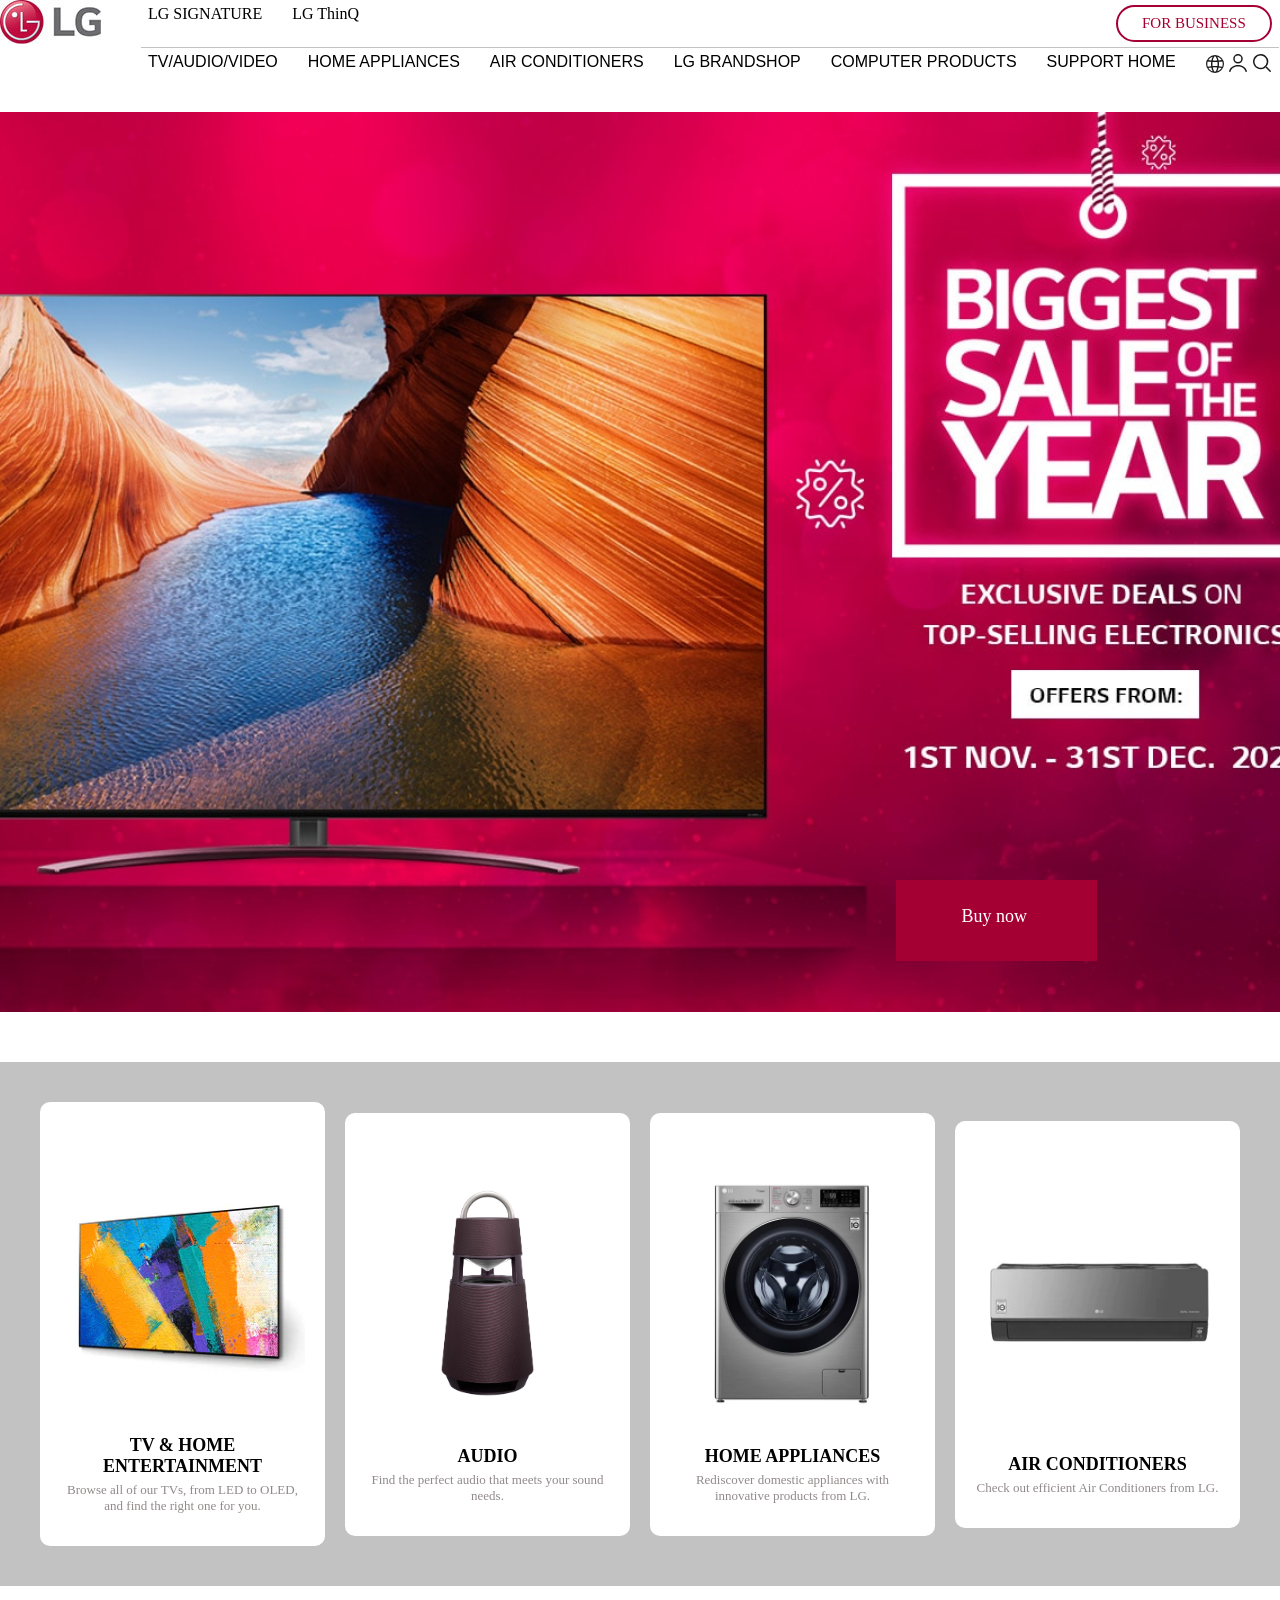
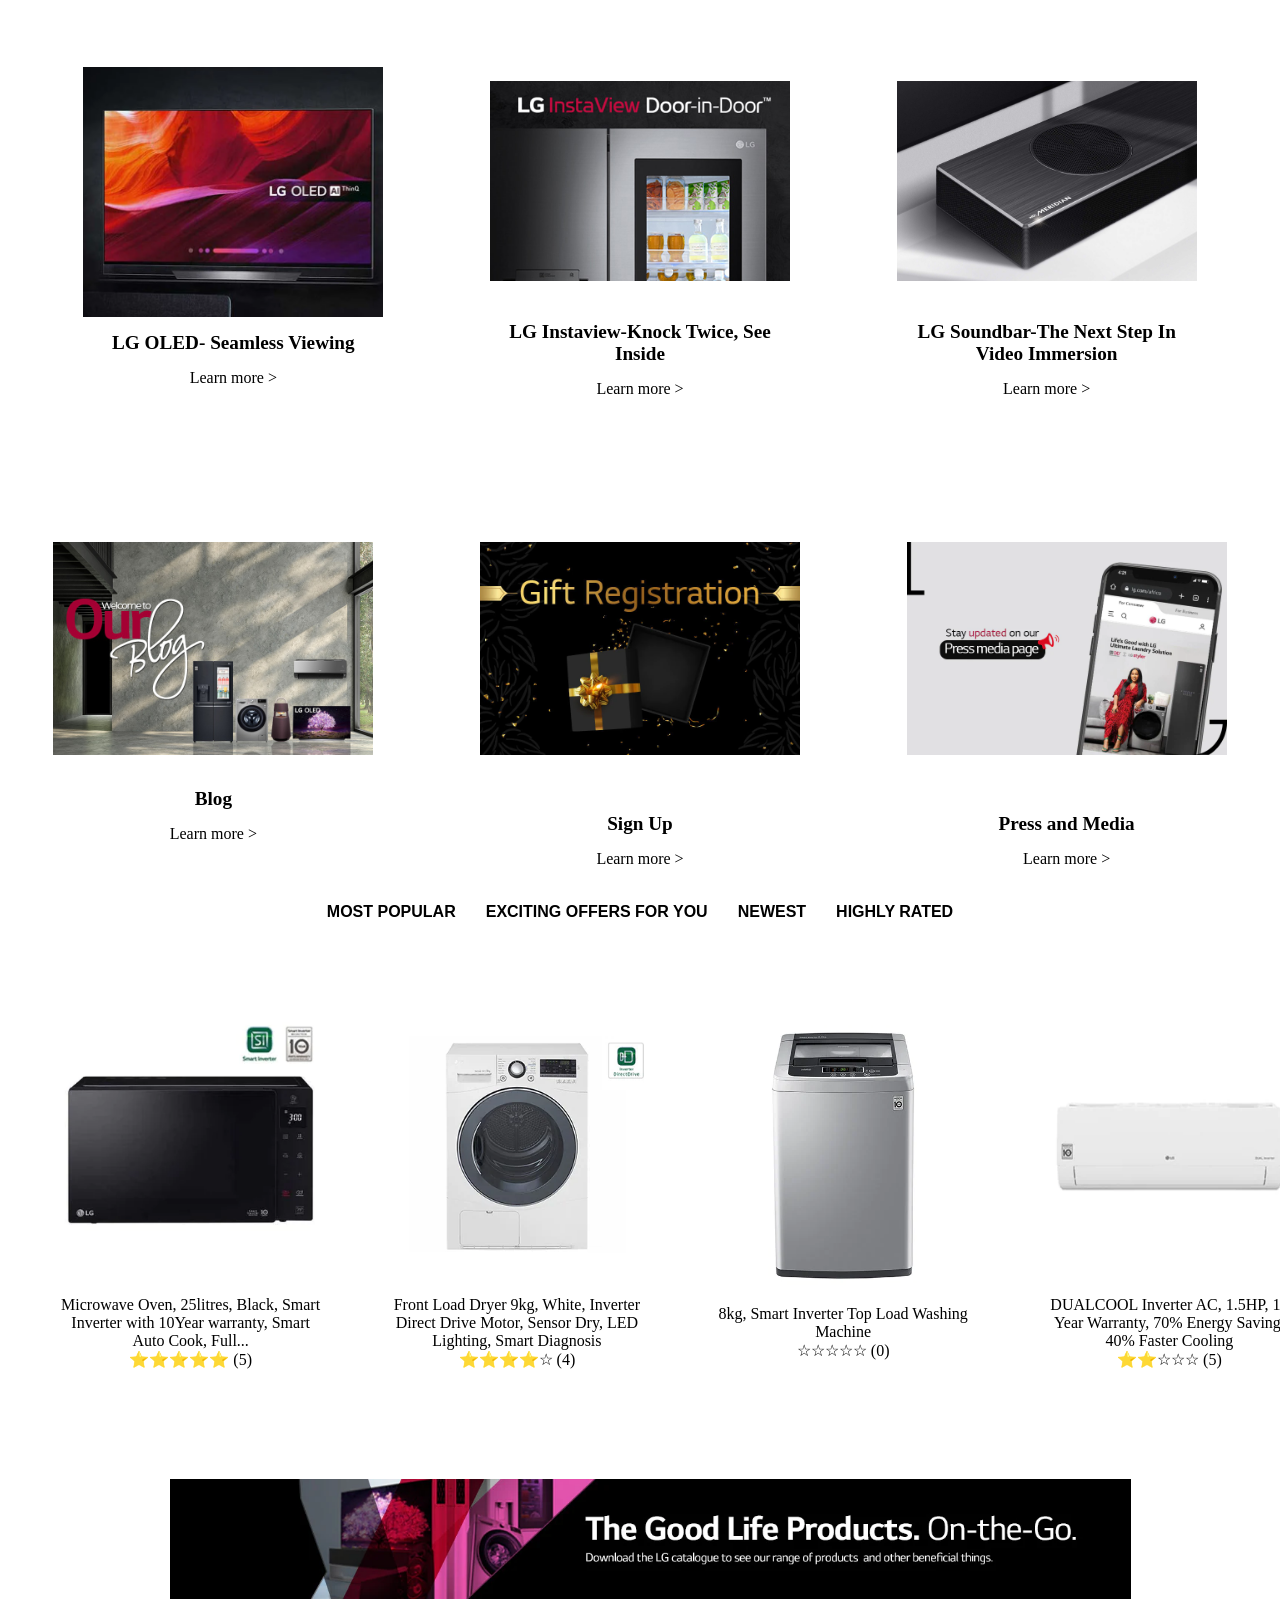
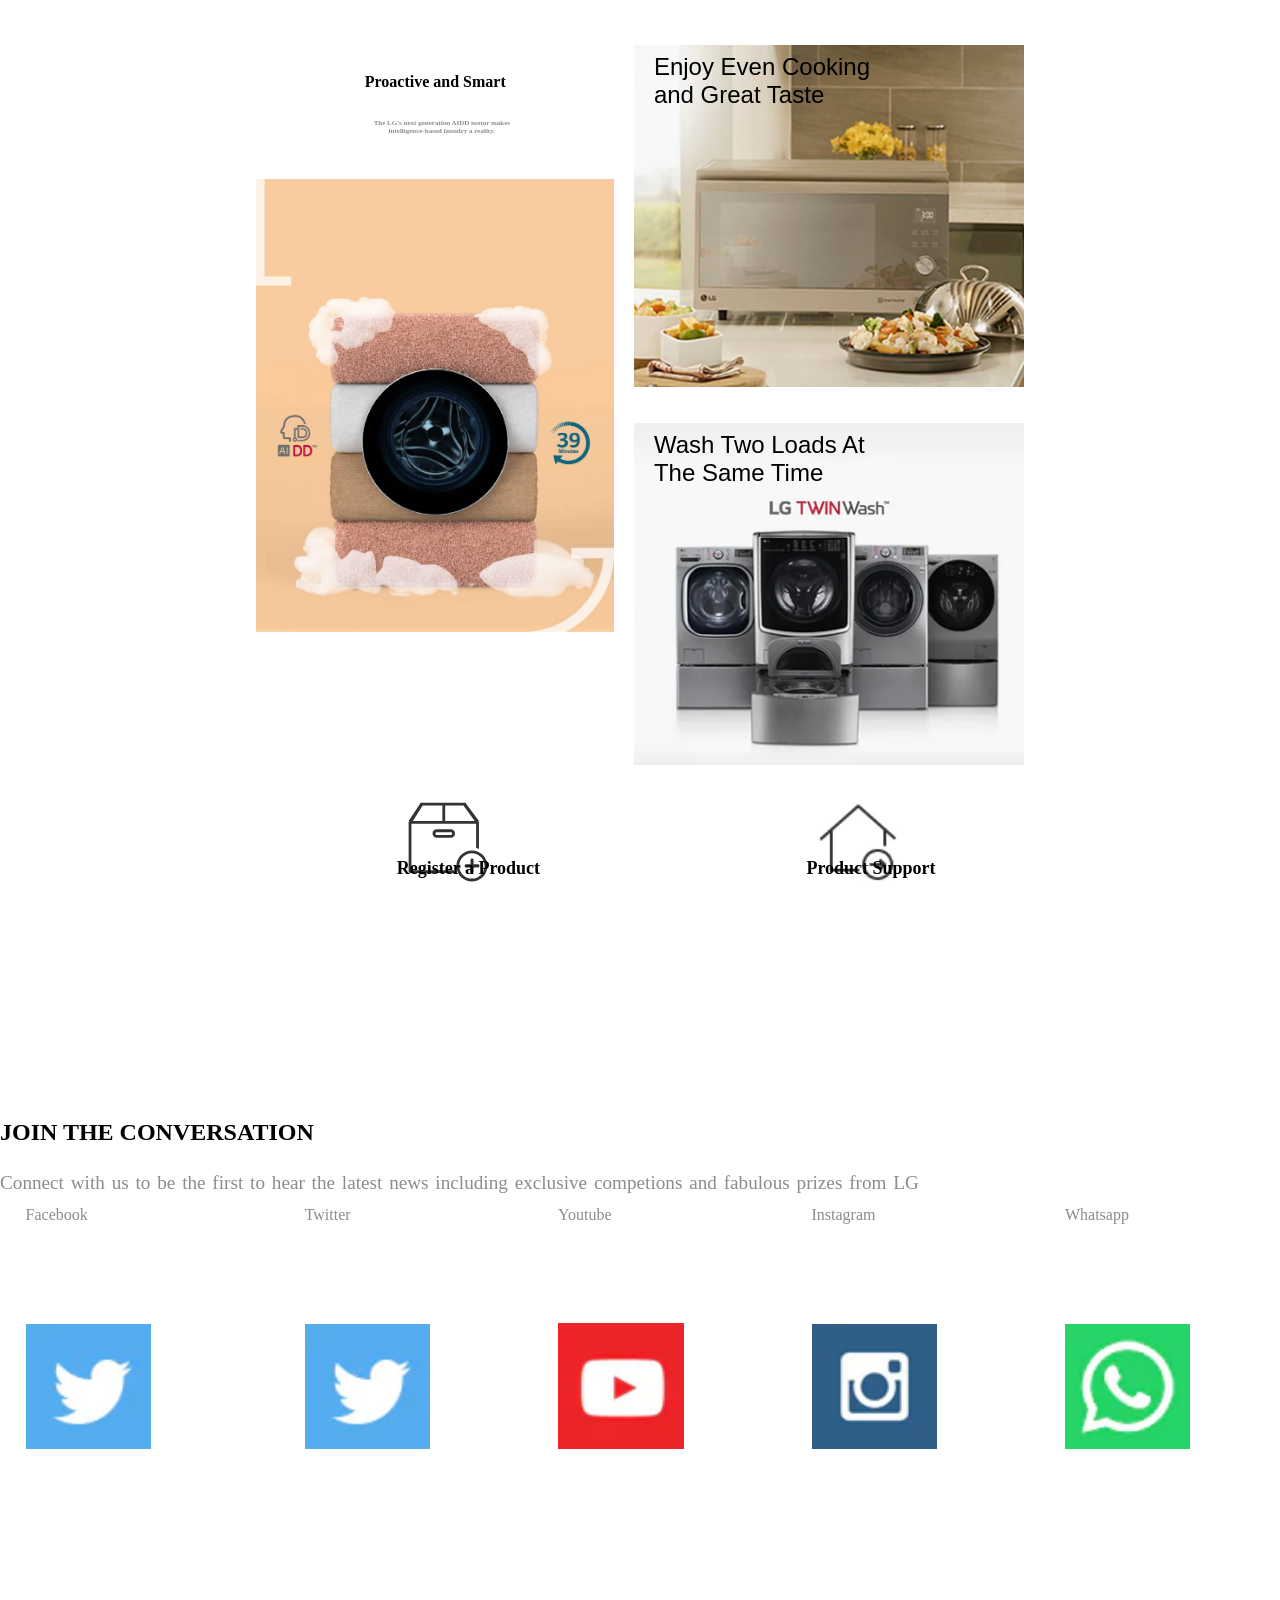
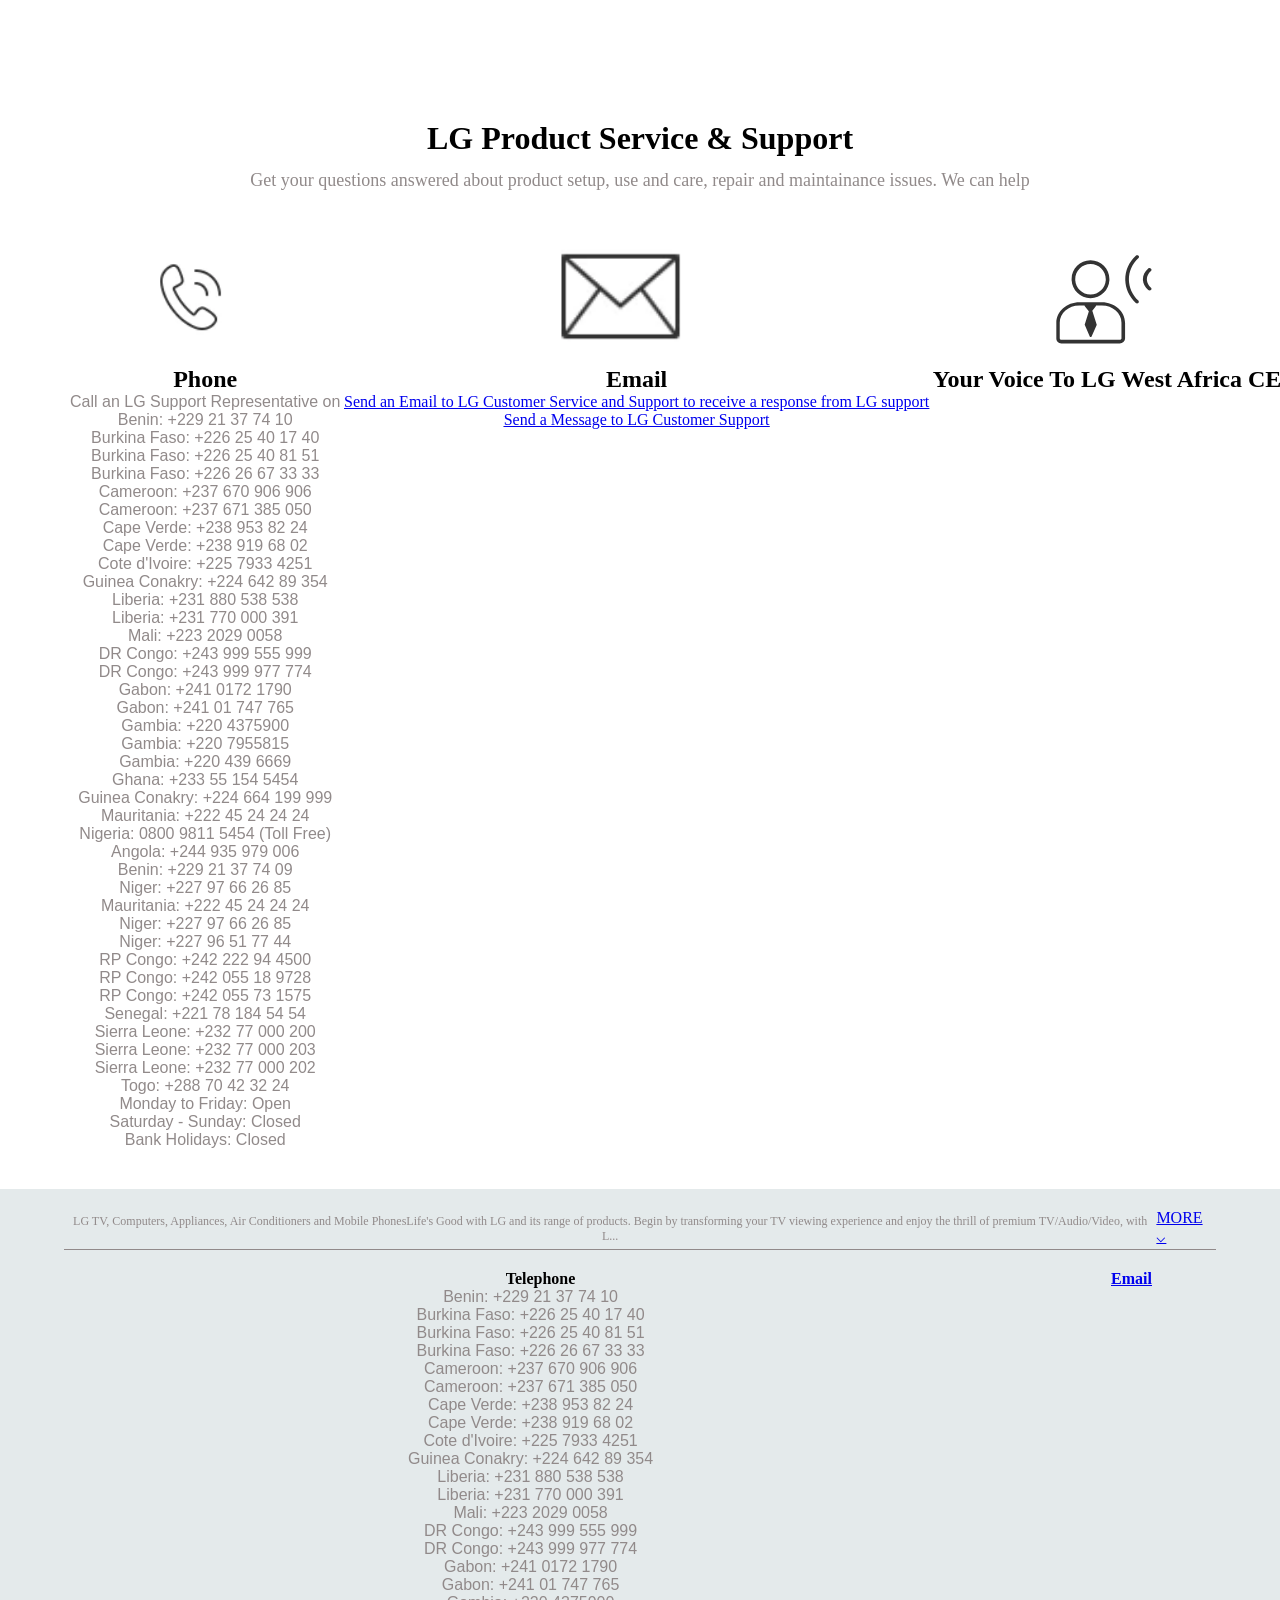
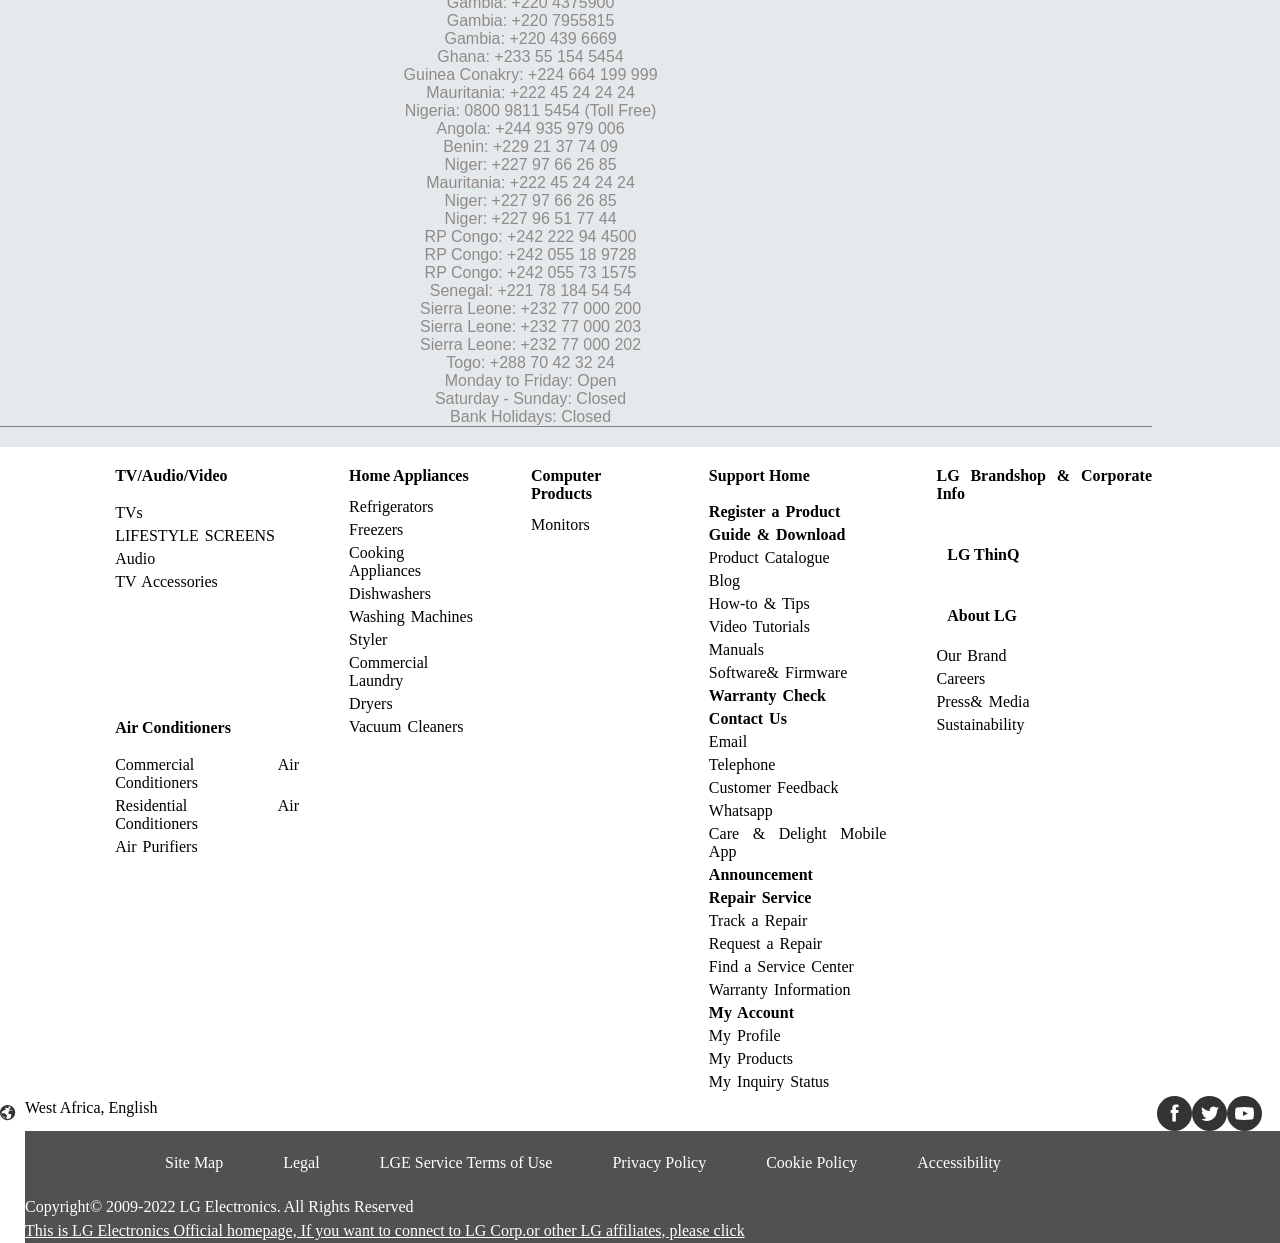
<file: index.html>
<!DOCTYPE html>
<html lang="en">
<head>
    <meta charset="UTF-8">
    <meta name="viewport" content="width=device-width, initial-scale=1.0">
    <link rel="stylesheet" href="style.css">
    <title>LG</title>
</head>
<body>
    
    <div class="nav">
       <div class="navlogo"> <img src="logo-small.jpg" alt=""></div>
       <div class="navcontent"> 
        <ul  class="nav1content">
        <li> LG SIGNATURE</li>
        <li> LG ThinQ</li>
        <div class="but"><a href="#">FOR BUSINESS</a></div>
        </ul>
        <ul class="nav2content">
            <li> <a href="audio.html">TV/AUDIO/VIDEO</a></li>
            <li> <a href="home.html">HOME APPLIANCES</a></li>
            <li> <a href="%">AIR CONDITIONERS</a></li>
            <li> <a href="%">LG BRANDSHOP</a></li>
            <li> <a href="%">COMPUTER PRODUCTS</a></li>
            <li> <a href="%">SUPPORT HOME</a></li>
             <div class="tab">
                <ul>
                    <img src="nav-image1.svg" alt="">
                    <img src="nav-image-2.svg" alt="">
                    <img src="search-image.svg" alt="">
                </ul>
            </div>
        </ul>
       </div>
    </div>   
    <div class="bgimg"> 
        <div class="btn"><a href="#">Buy now</a></div> 
    </div>
    <div class="section2">
        <div class="tv">
            <div class="TVimg"></div>
            <div class="txt1">TV & HOME ENTERTAINMENT</div>
             <div  class= "sub1"> Browse all of our TVs, from LED to OLED, and find the right one for you.</div>
        </div> 
        <div class="audio">
            <div class="audimg"></div>
            <div class="txt2">AUDIO</div>
            <div class="sub2"> Find the perfect audio that meets your sound needs.</div>
        </div> 
        <div class="app">
            <div class="APPimg"></div>
            <div class="txt3">HOME APPLIANCES</div>
             <div class="sub3">  Rediscover domestic appliances with innovative products from LG.</div>
        </div> 
        <div class="AIR">
            <div class="airimg"></div>
            <div class="txt4">AIR CONDITIONERS</div>
             <div class="sub4" > Check out efficient Air Conditioners from LG.</div>
        </div> 
    </div>
    <div class="section3">
        <div class="lg">
            <div class="lgimg"></div>
            <div class="seam">LG OLED- Seamless Viewing </div>
            <div class="mr"><a href="#">Learn more ></a></div>
        </div>
        <div class="inst">
            <div class="instaimg"></div>
            <div class="insta">LG Instaview-Knock Twice, See Inside </div>
            <div class="mr"><a href="#">Learn more ></a></div>
        </div>
        <div class="sound">
            <div class="soundimg"></div>
            <div class="sou">LG Soundbar-The Next Step In Video Immersion </div>
            <div class="mr"><a href="#">Learn more ></a></div>
        </div>
    </div>   
    <div class="section4">
        <div class="blog">
            <div class="blogimg"></div>
            <div class="sou">Blog </div>
            <div class="mr"><a href="#">Learn more ></a></div>
        </div>
        <div class="sign">
            <div class="signimg"></div>
            <div class="sou">Sign Up </div>
            <div class="mr"><a href="#">Learn more ></a></div>
        </div>
        <div class="press">
            <div class="pressimg"></div>
            <div class="sou">Press and Media </div>
            <div class="mr"><a href="#">Learn more ></a></div>
        </div>   
    </div> 
    <div class="content">
        <ul class="CONTENT">
            <li><a href="#">MOST POPULAR</a></li>
            <li><a href="#">EXCITING OFFERS FOR YOU</a></li>
            <li><a href="#">NEWEST</a></li>
            <li><a href="#">HIGHLY RATED</a></li>
        </ul>
    </div> 
    <div class="section5">
        <div class="OVEN">
             <div class="ovenimg"></div>
            <div class="oven">Microwave Oven, 25litres, Black, Smart Inverter with 10Year warranty, Smart Auto Cook, Full...</div>
             <div>  ⭐⭐⭐⭐⭐ (5)</div>
        </div>    
        <div class="OVEN">
             <div class="dryerimg"></div>
            <div class="oven">Front Load Dryer 9kg, White, Inverter Direct Drive Motor, Sensor Dry, LED Lighting, Smart Diagnosis</div>
             <div>  ⭐⭐⭐⭐☆ (4)</div>
        </div>  
        <div class="OVEN">
             <div class="loadimg"></div>
            <div class="oven">8kg, Smart Inverter Top Load Washing Machine</div>
             <div> ☆☆☆☆☆ (0)</div>
        </div>
        <div class="OVEN">
             <div class="acimg"></div>
            <div class="oven">DUALCOOL Inverter AC, 1.5HP, 10 Year Warranty, 70% Energy Saving, 40% Faster Cooling</div>
             <div>  ⭐⭐☆☆☆ (5)</div>  
        </div> 
    </div>      
    <div class="section6"></div>
    <div class="section7">
        <div class="pic1">
            <div class="active">Proactive and Smart
             <div> <p class="gen">The LG's next generation AIDD motor makes <br> intelligence-based laundry a reality.</p></div>  
            </div>
        </div>
        <div class="both">
            <div class="pic2">
                <h2 class="even">Enjoy Even Cooking <br>and Great Taste</h2>
            </div>
            <div class="pic3">
                 <h2 class="even">Wash Two Loads At <br>The Same Time</h2>
            </div>
        </div>
    </div>
    <div class="section8">
        <div class="sec8">
            <p class="reg"><a href="#">Register a Product</a></p>
        </div>
        <div class="sec81">
            <p class="reg"><a href="#"> Product Support</a></p>
        </div>
    </div>
    <div class="section9">
        <p class="join">JOIN THE CONVERSATION</p>
        <p class="con">Connect with us to be the first to hear the latest news including exclusive competions and fabulous prizes from LG</p>
    </div>
    <div class="icons">
        <div class="face">
            <p class="cons"> Facebook</p>
        </div>
        <div class="twit">
            <p class="cons">Twitter</p>
        </div>
        <div class="you">
            <p class="cons">Youtube</p>
        </div>
        <div class="ins">
            <p class="cons">Instagram</p>
        </div>
         <div class="what">
            <p class="cons">Whatsapp</p>
         </div>
    </div>
    <div class="vi">LG Product Service & Support</div>
    <div class="ki">Get your questions answered about product setup, use and care, repair and maintainance issues. We can help</div>
    <div class="icon">
        <div class="ph">
            <div class="phone"></div>
            <div column>
                <div class="one">Phone</div>
                <p class="support">Call an LG Support Representative on</p>
                <ul class="phone-list">
                    <li>Benin: +229 21 37 74 10</li>
                    <li>Burkina Faso: +226 25 40 17 40</li>
                    <li>Burkina Faso: +226 25 40 81 51</li>
                    <li>Burkina Faso: +226 26 67 33 33</li>
                    <li>Cameroon: +237 670 906 906</li>
                    <li>Cameroon: +237 671 385 050</li>
                    <li>Cape Verde: +238 953 82 24</li>
                    <li>Cape Verde: +238 919 68 02</li>
                    <li>Cote d'Ivoire: +225 7933 4251</li>
                    <li>Guinea Conakry: +224 642 89 354</li>
                    <li>Liberia: +231 880 538 538</li>
                    <li>Liberia: +231 770 000 391</li>
                    <li>Mali: +223 2029 0058</li>
                    <li>DR Congo: +243 999 555 999</li>
                    <li>DR Congo: +243 999 977 774</li>
                    <li>Gabon: +241 0172 1790</li>
                    <li>Gabon: +241 01 747 765</li>
                    <li>Gambia: +220 4375900</li>
                    <li>Gambia: +220 7955815</li>
                    <li>Gambia: +220 439 6669</li>
                    <li>Ghana: +233 55 154 5454</li>
                    <li>Guinea Conakry: +224 664 199 999</li>
                    <li>Mauritania: +222 45 24 24 24</li>
                    <li>Nigeria: 0800 9811 5454 (Toll Free)</li>
                    <li>Angola: +244 935 979 006</li>
                    <li>Benin: +229 21 37 74 09</li>
                    <li>Niger: +227 97 66 26 85</li>
                     <li>Mauritania: +222 45 24 24 24</li>
                    <li>Niger: +227 97 66 26 85</li>
                    <li>Niger: +227 96 51 77 44</li>
                    <li>RP Congo: +242 222 94 4500</li>
                    <li>RP Congo: +242 055 18 9728</li>
                    <li>RP Congo: +242 055 73 1575</li>
                    <li>Senegal: +221 78 184 54 54</li>
                    <li>Sierra Leone: +232 77 000 200</li>
                    <li>Sierra Leone: +232 77 000 203</li>
                    <li>Sierra Leone: +232 77 000 202</li>
                    <li>Togo: +288 70 42 32 24</li>
                    <li>Monday to Friday: Open</li>
                    <li>Saturday - Sunday: Closed</li>
                    <li>Bank Holidays: Closed</li>
            </ul>
            </div>
       
        </div> 
        <div class="mai"> 
            <div class="mail"></div>
            <div class="one">Email</div>
            <div class="email"><a href="#">Send an Email to LG Customer Service and Support to receive a response from LG support</a></div>
            <div class="email"><a href="#">Send a Message to LG Customer Support</a></div>
        </div>
        <div class="tac">      
        <div class="contact"></div>
        <div class="one"> Your Voice To LG West Africa CEO</div>
        </div>
    </div>
    <div class="section11">
        <div class="mor">
            <div class="he">LG TV, Computers, Appliances, Air Conditioners and Mobile PhonesLife's Good with LG and its range of products. Begin by transforming your TV viewing experience and enjoy the thrill of premium TV/Audio/Video, with L...</div>
            <div class="heb"><a href="#">MORE ⌵</a></div>
        </div>
        <div class="flex">
            <div class="fle">
                <div class="tele">Telephone</div>
                <div>
                    <ul class="phone-list">
                        <li>Benin: +229 21 37 74 10</li>
                        <li>Burkina Faso: +226 25 40 17 40</li>
                        <li>Burkina Faso: +226 25 40 81 51</li>
                        <li>Burkina Faso: +226 26 67 33 33</li>
                        <li>Cameroon: +237 670 906 906</li>
                        <li>Cameroon: +237 671 385 050</li>
                        <li>Cape Verde: +238 953 82 24</li>
                        <li>Cape Verde: +238 919 68 02</li>
                        <li>Cote d'Ivoire: +225 7933 4251</li>
                        <li>Guinea Conakry: +224 642 89 354</li>
                        <li>Liberia: +231 880 538 538</li>
                        <li>Liberia: +231 770 000 391</li>
                        <li>Mali: +223 2029 0058</li>
                        <li>DR Congo: +243 999 555 999</li>
                        <li>DR Congo: +243 999 977 774</li>
                        <li>Gabon: +241 0172 1790</li>
                        <li>Gabon: +241 01 747 765</li>
                        <li>Gambia: +220 4375900</li>
                        <li>Gambia: +220 7955815</li>
                        <li>Gambia: +220 439 6669</li>
                        <li>Ghana: +233 55 154 5454</li>
                        <li>Guinea Conakry: +224 664 199 999</li>
                        <li>Mauritania: +222 45 24 24 24</li>
                        <li>Nigeria: 0800 9811 5454 (Toll Free)</li>
                        <li>Angola: +244 935 979 006</li>
                        <li>Benin: +229 21 37 74 09</li>
                        <li>Niger: +227 97 66 26 85</li>
                        <li>Mauritania: +222 45 24 24 24</li>
                        <li>Niger: +227 97 66 26 85</li>
                        <li>Niger: +227 96 51 77 44</li>
                        <li>RP Congo: +242 222 94 4500</li>
                        <li>RP Congo: +242 055 18 9728</li>
                        <li>RP Congo: +242 055 73 1575</li>
                        <li>Senegal: +221 78 184 54 54</li>
                        <li>Sierra Leone: +232 77 000 200</li>
                        <li>Sierra Leone: +232 77 000 203</li>
                        <li>Sierra Leone: +232 77 000 202</li>
                        <li>Togo: +288 70 42 32 24</li>
                        <li>Monday to Friday: Open</li>
                        <li>Saturday - Sunday: Closed</li>
                        <li>Bank Holidays: Closed</li>
                    </ul>
                </div> 
            </div>       
            <div class="ail"><a href="#">Email</a></div>
            
        </div>
    </div>
    <div class="bott">
            <ul class="bottom">
                <div class="align">
                    <div>
                        <div><li>TV/Audio/Video</li></div>
                        <ul class="om">
                        <li>TVs</li>
                        <li>LIFESTYLE SCREENS</li>   
                        <li>Audio</li>   
                        <li>TV Accessories</li>      
                        </ul>
                    </div> 
                    <div>
                        <div class="mo"><li>Air Conditioners</li></div>
                        <ul class="om">
                            <li>Commercial Air Conditioners</li>
                            <li>Residential Air Conditioners</li>   
                            <li>Air Purifiers</li>   
                        </ul>
                    </div>
                </div>         
                <div>       
                    <div><li>Home Appliances</li></div>
                    <ul class="om">
                     <li>Refrigerators</li>  
                     <li>Freezers</li>   
                     <li>Cooking Appliances</li>   
                     <li>Dishwashers</li>   
                     <li>Washing Machines</li>   
                     <li>Styler</li>   
                     <li>Commercial Laundry</li>   
                     <li>Dryers</li>   
                     <li>Vacuum Cleaners</li>   
                    </ul> 
                </div>  
                <div> 
                    <div><li>Computer Products</li></div>
                    <ul class="om"><li>Monitors</li></ul>
                 </div> 
                 <div>
                    <div><li>Support Home</li></div>
                    <ul class="om">
                        <li class="on">Register a Product</li>
                        <li class="on">Guide & Download</li>
                        <li>Product Catalogue</li>
                        <li>Blog</li>
                        <li>How-to & Tips</li>
                        <li>Video Tutorials</li>
                        <li>Manuals</li>
                        <li>Software& Firmware</li>
                        <li class="on">Warranty Check</li>
                        <li class="on">Contact Us</li>
                        <li>Email</li>
                        <li>Telephone</li>
                        <li>Customer Feedback</li>
                        <li>Whatsapp</li>
                        <li>Care & Delight Mobile App</li>
                        <li class="on">Announcement</li>
                        <li class="on">Repair Service</li>
                        <li>Track a Repair</li>
                         <li>Request a Repair</li>
                          <li>Find a Service Center</li>
                           <li>Warranty Information</li>
                            <li class="on">My Account</li>
                            <li>My Profile</li>
                             <li>My Products</li>
                              <li>My Inquiry Status</li>
                    </ul>
                 </div>
                 <div>
                    <li> LG Brandshop & Corporate Info</li>
                    <li class="on"> LG ThinQ</li>
                    <li class="on">About LG</li>
                     <ul class="om">
                        <li>Our Brand</li>
                        <li>Careers</li>
                        <li>Press& Media</li>
                        <li>Sustainability</li>
                     </ul>
                 </div>   


            </ul>
        </div>

    </div>
    <div class="flut"></div>
     <div class="globe">
        <div class="area">
            <div class="glo"><a href="#">West Africa, English</a></div>
            <div>
                <ul class="rea">
                    <img src="footer-image3-facebook.svg" alt="">
                    <img src="footer-imag4-twitter.svg" alt="">
                    <img src="footer-image5-youtube.svg" alt="">
                </ul>
            </div>
        </div>    
        
       
        <div class="blacki">
            
            <div class="nav">
                <div class="navcontent"> 
                    <ul  class="na1content">
                        <li><a href="#">Site Map</a></li>
                        <li><a href="#">Legal</a></li>
                        <li><a href="#">LGE Service Terms of Use</a></li>
                        <li><a href="#">Privacy Policy</a></li>
                        <li><a href="#">Cookie Policy</a></li>
                        <li><a href="#">Accessibility</a></li>        
                    </ul>
                    <div class="bil">Copyright©️ 2009-2022 LG Electronics. All Rights Reserved</div>
                    <div class="off"><a href="#">This is LG Electronics Official homepage, If you want to connect to LG Corp.or other LG affiliates, please click</a></div>
                </div>
            </div>   
        </div>

    </div>
      
</body>
</html>
</file>
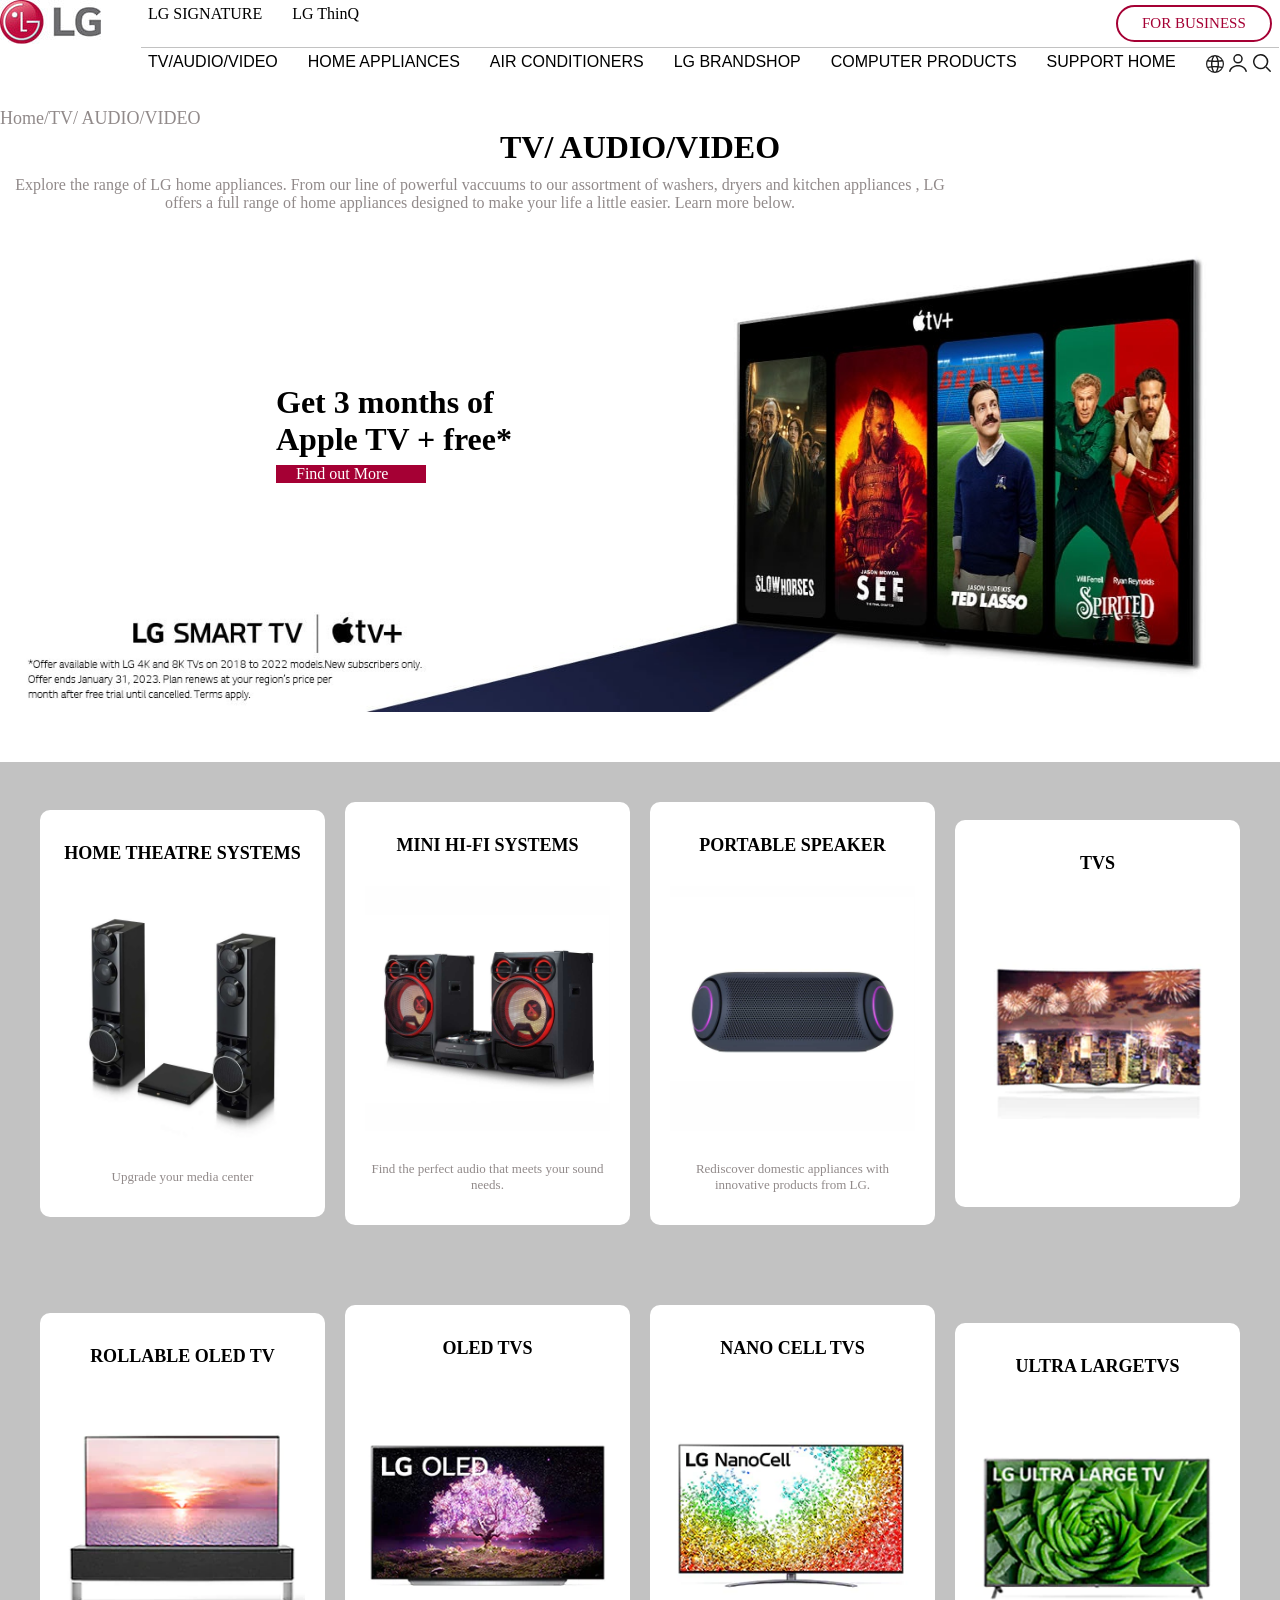
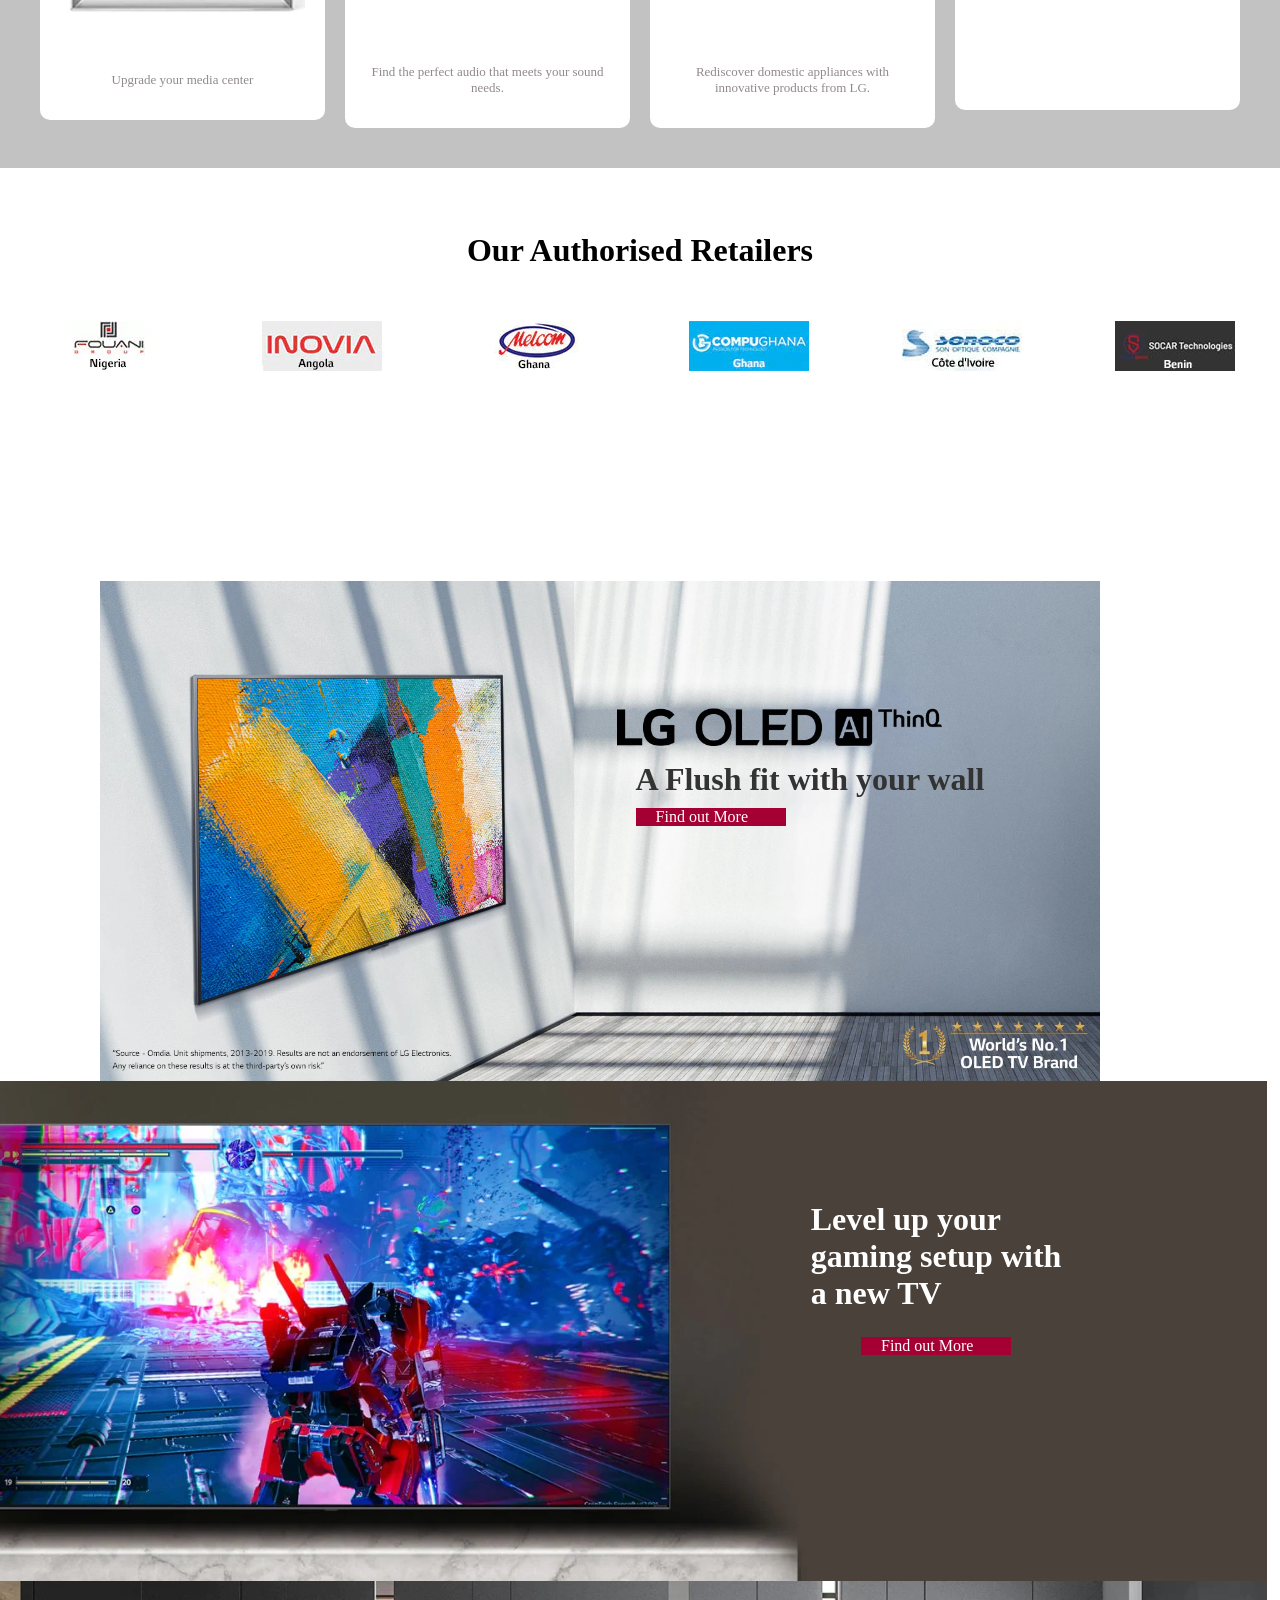
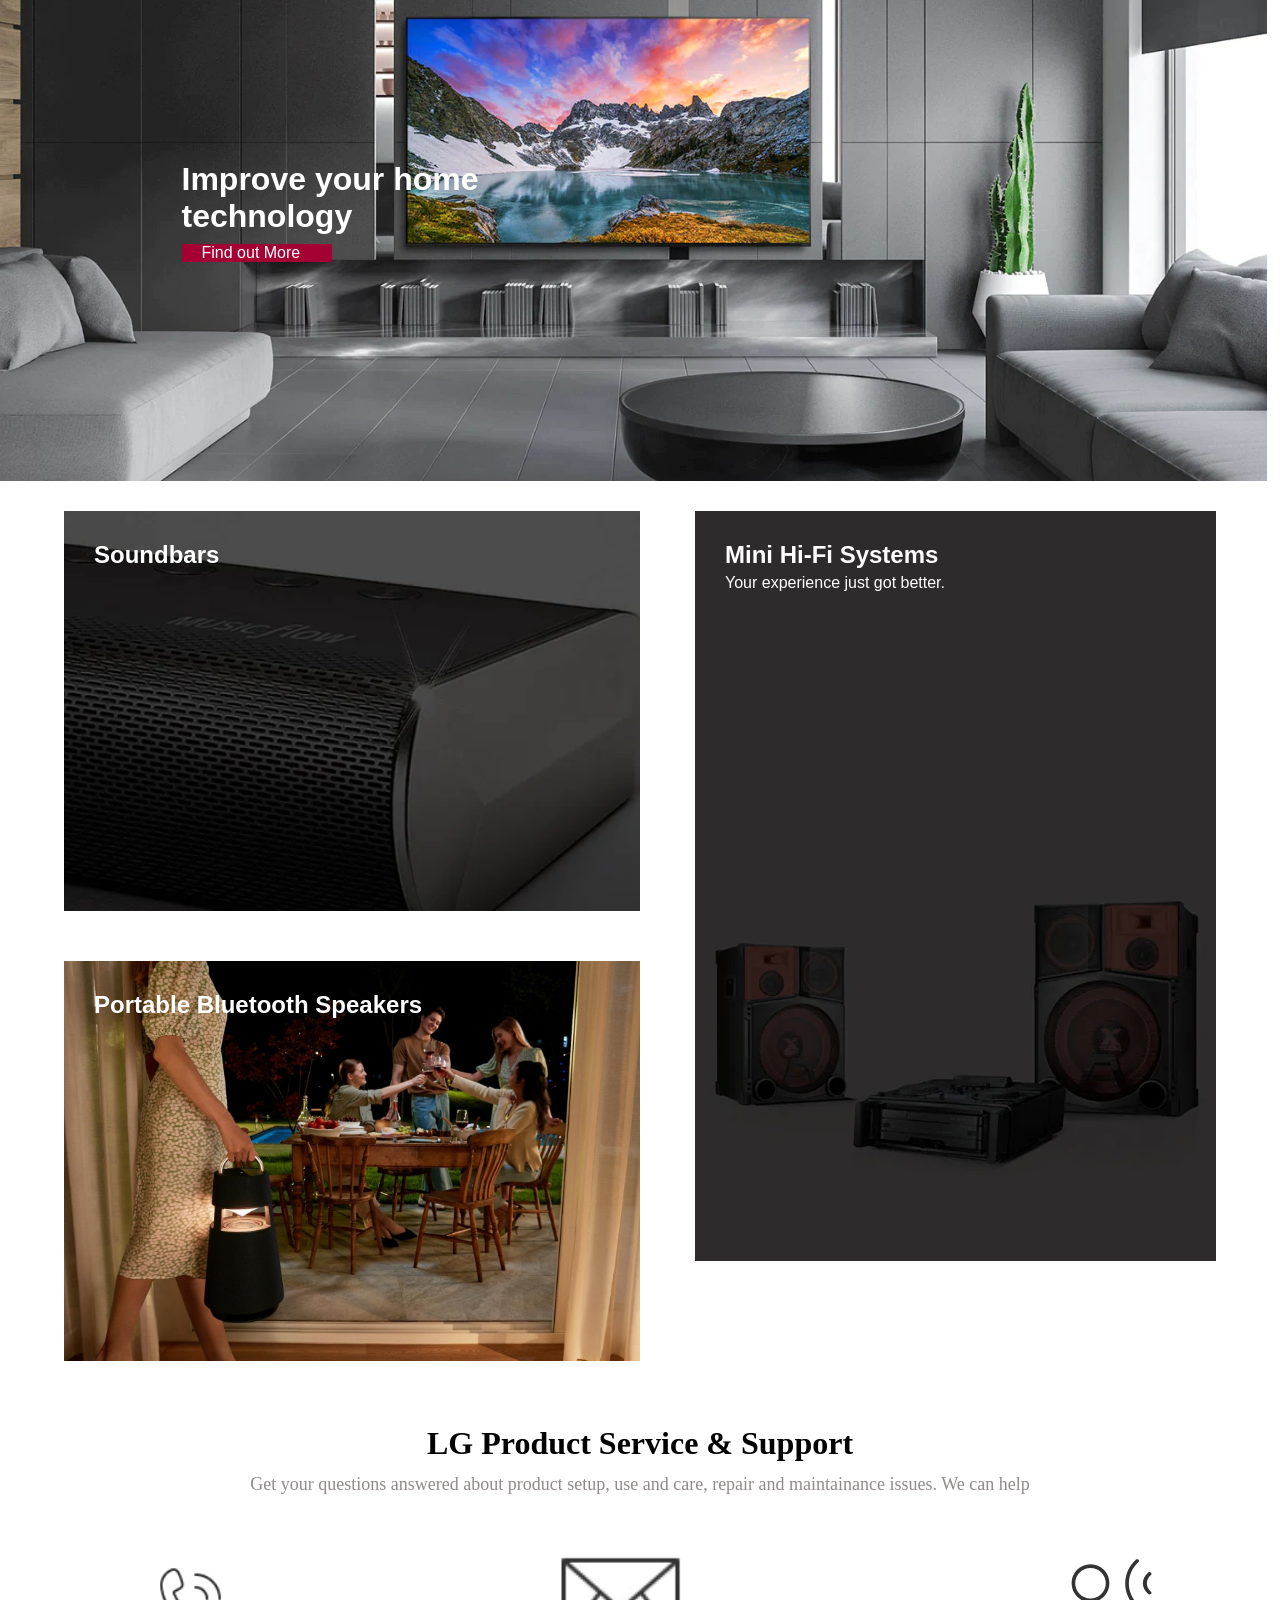
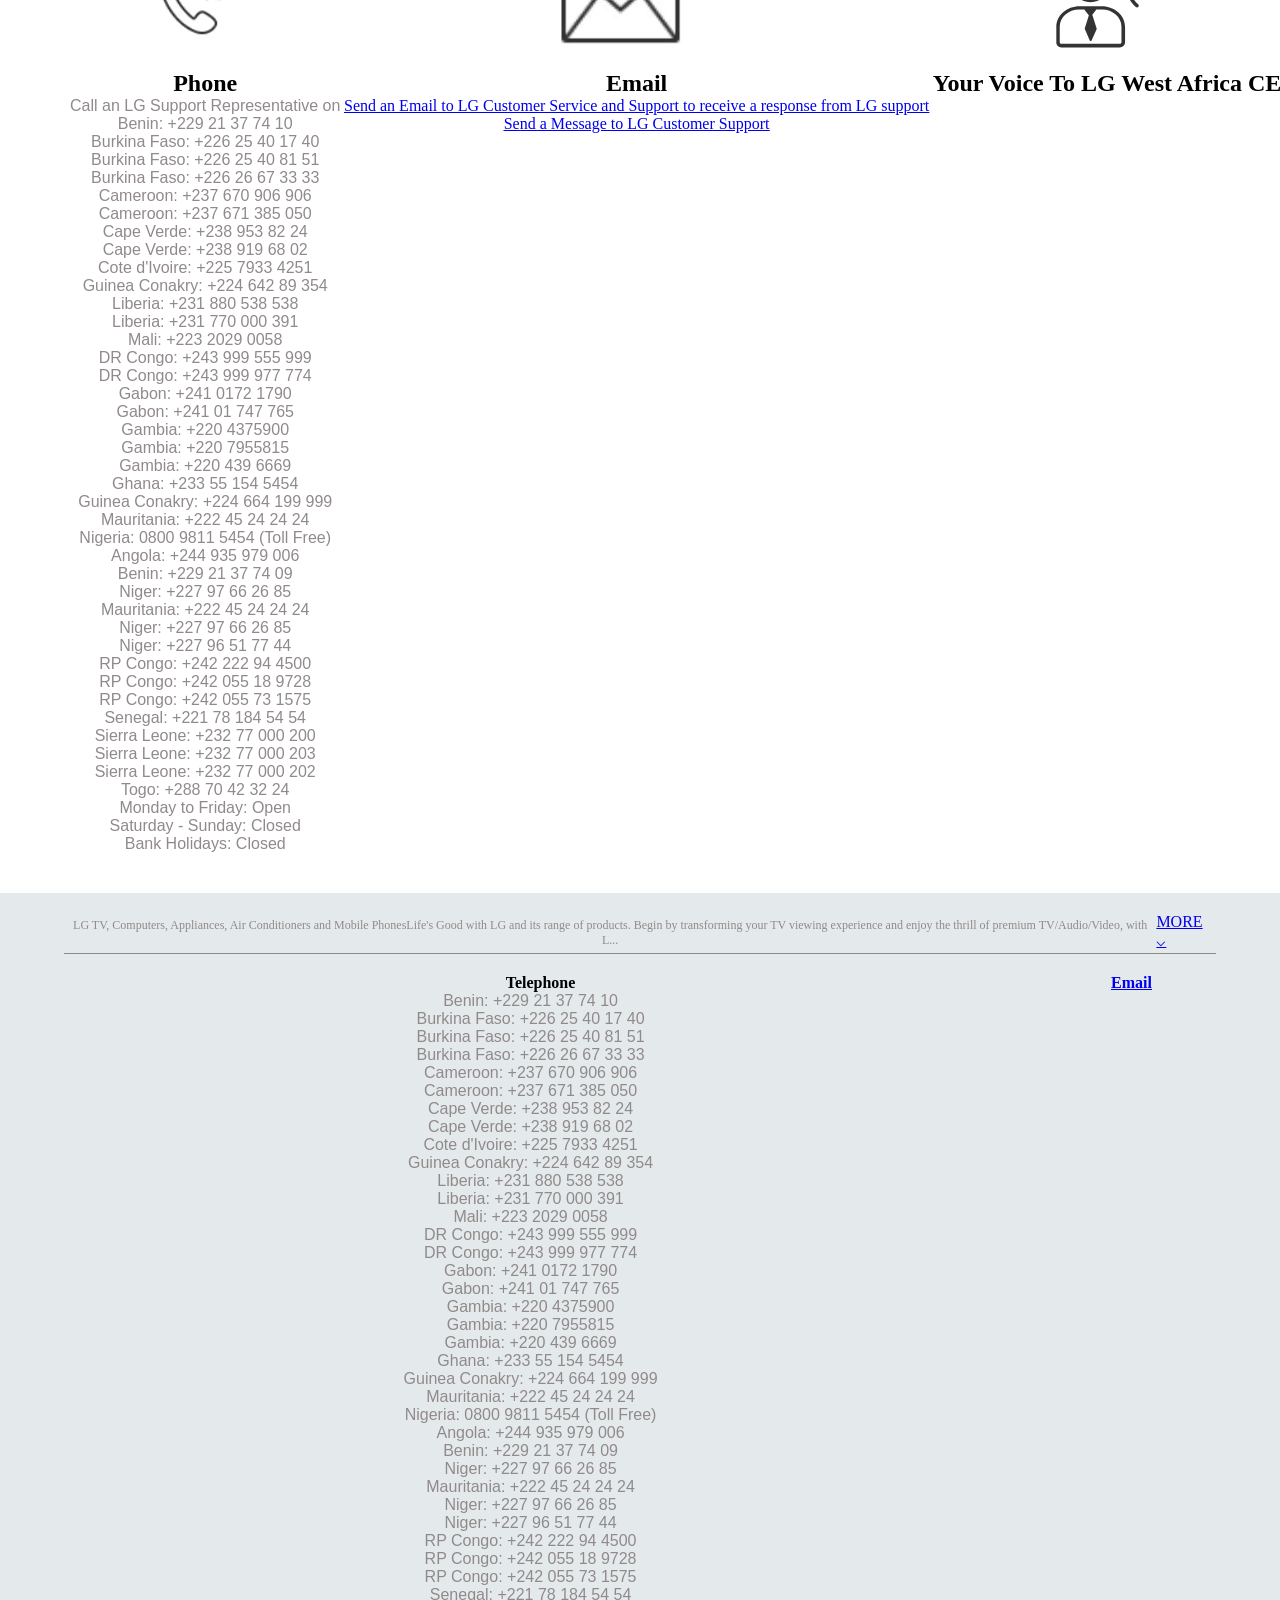
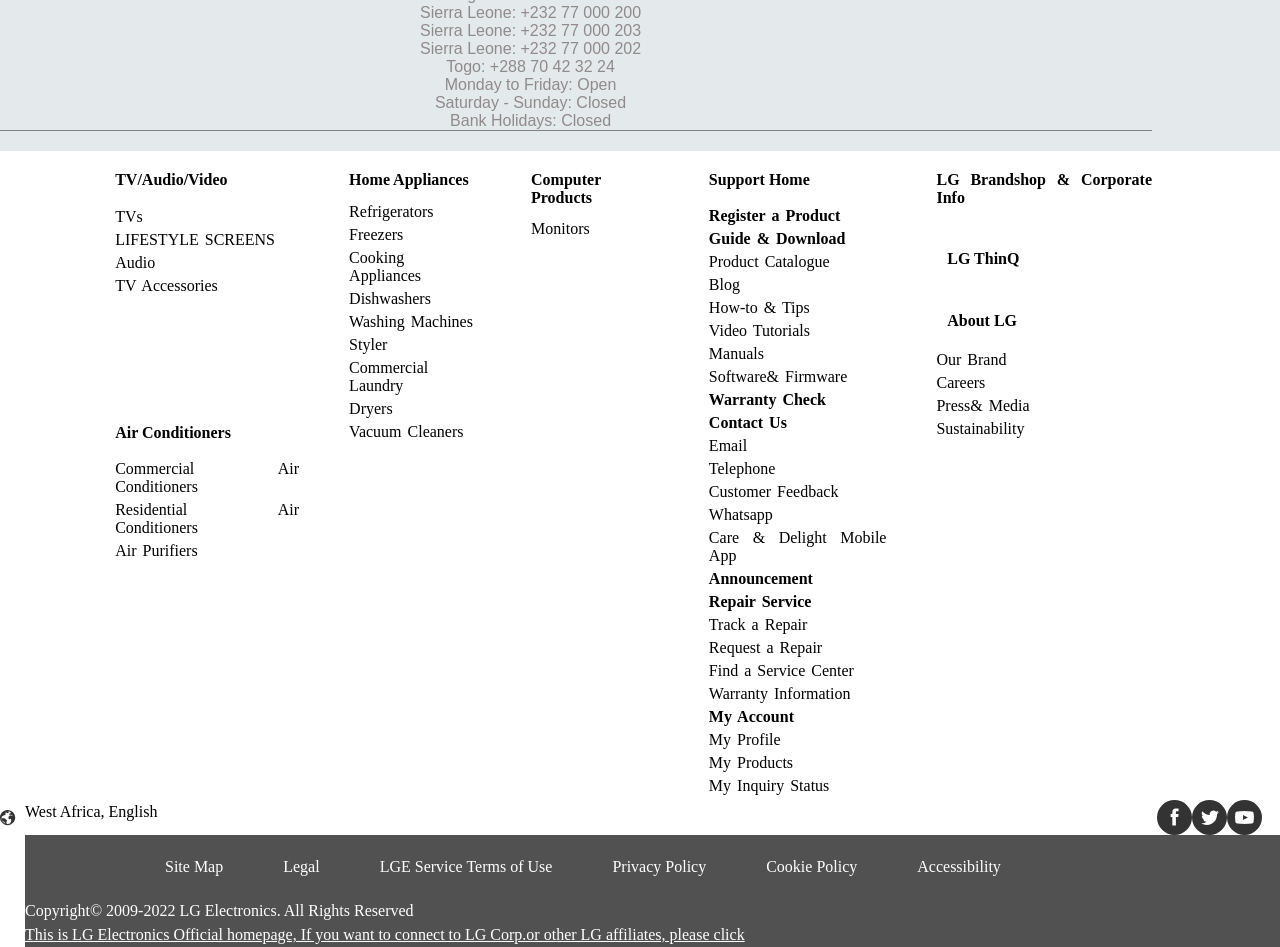
<file: audio.html>
<!DOCTYPE html>
<html lang="en">
<head>
    <meta charset="UTF-8">
    <meta name="viewport" content="width=device-width, initial-scale=1.0">
    <link rel="stylesheet" href="style.css">
    <title>LG</title>
</head>
<body>
    
    <div class="nav">
       <div class="navlogo"> <img src="logo-small.jpg" alt=""></div>
       <div class="navcontent"> 
        <ul  class="nav1content">
        <li> LG SIGNATURE</li>
        <li> LG ThinQ</li>
        <div class="but"><a href="#">FOR BUSINESS</a></div>
        </ul>
        <ul class="nav2content">
            <li> <a href="audio.html">TV/AUDIO/VIDEO</a></li>
            <li> <a href="home.html">HOME APPLIANCES</a></li>
            <li> <a href="%">AIR CONDITIONERS</a></li>
           
            <li> <a href="%">LG BRANDSHOP</a></li>
            <li> <a href="%">COMPUTER PRODUCTS</a></li>
            <li> <a href="%">SUPPORT HOME</a></li>
             <div class="tab">
                <ul>
                    <img src="nav-image1.svg" alt="">
                    <img src="nav-image-2.svg" alt="">
                    <img src="search-image.svg" alt="">
                </ul>
            </div>
        </ul>
       </div>
    </div>   
    <div class="hm">Home/TV/ AUDIO/VIDEO</div> 
     <div class="ha">TV/ AUDIO/VIDEO</div>
    <div class="h">Explore the range of LG home appliances. From our line of powerful vaccuums to our assortment of washers, dryers and kitchen appliances , LG offers a full range of home appliances designed to make your life a little easier. Learn more below.</div>
     <div class="bg"><img src="tvection2-image4ha (2).jpg" alt="">
        <div class="met"><h1>Get 3 months of <br>Apple TV + free* </h1>
             <div class="tton"><a href="#">Find out More</a></div>
        </div>
    </div>
     <div class="section2">
        <div class="tv">
            <div class="txt1">Home Theatre Systems</div>
            <div class="mediaimg"></div>            
             <div  class= "sub1">Upgrade your media center</div>
        </div> 
        <div class="audio">
             <div class="txt2">Mini Hi-fi Systems</div>
            <div class="hiimg"></div>
            <div class="sub2"> Find the perfect audio that meets your sound needs.</div>
        </div> 
        <div class="app">
            <div class="txt3">Portable Speaker</div>
            <div class="porimg"></div>
            
             <div class="sub3">  Rediscover domestic appliances with innovative products from LG.</div>
        </div> 
        <div class="AIR">
             <div class="txt4">TVs</div>
            <div class="tvsimg"></div> 
        </div> 
    </div>
     <div class="section2">
        <div class="tv">
            <div class="txt1">Rollable OLED TV</div>
            <div class="rollimg"></div>            
             <div  class= "sub1">Upgrade your media center</div>
        </div> 
        <div class="audio">
             <div class="txt2">OLED TVs</div>
            <div class="ledimg"></div>
            <div class="sub2"> Find the perfect audio that meets your sound needs.</div>
        </div> 
        <div class="app">
            <div class="txt3">Nano Cell TVs</div>
            <div class="nanoimg"></div>
            
             <div class="sub3">  Rediscover domestic appliances with innovative products from LG.</div>
        </div> 
        <div class="AIR">
             <div class="txt4"> Ultra LargeTVs</div>
            <div class="largeimg"></div> 
        </div> 
    </div>
     <div class="ect">
            <div class="ter">Our Authorised Retailers</div>
            <div class="doo">
                    <div class="ng"></div>
                    <div class="an"></div>
                    <div class="gh"></div>
                    <div class="gn"></div>
                    <div class="ivc"></div>
                    <div class="bn"></div>
            </div>
        </div>
        <div class="bgi"><img src="nooo.jpg" alt="">
            <div class="gam"><h1>A Flush fit with your wall </h1>
             <div class="tton"><a href="#">Find out More</a></div></div>
        </div>
               
        <div class="bgi"><img src="yes.jpg" alt="">
             <div class="game"><h1>Level up your <br>gaming setup with <br>a new TV</h1>
             <div class="tton"><a href="#">Find out More</a></div> </div>
        </div>
        <div class="bgi"><img src="imp.jpg" alt="">
                <div class="mat"><h1>Improve your home <br>technology</h1>
                <div class="tton"><a href="#">Find out More</a></div></div>    
        </div>
        <div class="sectiona">
            <div class="qer">
                    <div class="half">
                        <div class="bars"><img src="soundbars.jpg" alt="">
                            <div class="titlee"><h2>Soundbars</h2></div>
                        </div>
                        <div class="bard"><img src="you.jpg" alt="">
                                <div class="titlee"><h2>Portable Bluetooth Speakers</h2></div>
                        </div> 
                    </div>

                    <div class="bar"><img src="hifi.jpg" alt="">
                            <div class="titlee"><h2>Mini Hi-Fi Systems</h2>
                            <p>Your experience just got better.</p></div></div>  
                    
            </div>        
         <div class="vi">LG Product Service & Support</div>
    <div class="ki">Get your questions answered about product setup, use and care, repair and maintainance issues. We can help</div>
    <div class="icon">
        <div class="ph">
            <div class="phone"></div>
            <div column>
                <div class="one">Phone</div>
                <p class="support">Call an LG Support Representative on</p>
                <ul class="phone-list">
                    <li>Benin: +229 21 37 74 10</li>
                    <li>Burkina Faso: +226 25 40 17 40</li>
                    <li>Burkina Faso: +226 25 40 81 51</li>
                    <li>Burkina Faso: +226 26 67 33 33</li>
                    <li>Cameroon: +237 670 906 906</li>
                    <li>Cameroon: +237 671 385 050</li>
                    <li>Cape Verde: +238 953 82 24</li>
                    <li>Cape Verde: +238 919 68 02</li>
                    <li>Cote d'Ivoire: +225 7933 4251</li>
                    <li>Guinea Conakry: +224 642 89 354</li>
                    <li>Liberia: +231 880 538 538</li>
                    <li>Liberia: +231 770 000 391</li>
                    <li>Mali: +223 2029 0058</li>
                    <li>DR Congo: +243 999 555 999</li>
                    <li>DR Congo: +243 999 977 774</li>
                    <li>Gabon: +241 0172 1790</li>
                    <li>Gabon: +241 01 747 765</li>
                    <li>Gambia: +220 4375900</li>
                    <li>Gambia: +220 7955815</li>
                    <li>Gambia: +220 439 6669</li>
                    <li>Ghana: +233 55 154 5454</li>
                    <li>Guinea Conakry: +224 664 199 999</li>
                    <li>Mauritania: +222 45 24 24 24</li>
                    <li>Nigeria: 0800 9811 5454 (Toll Free)</li>
                    <li>Angola: +244 935 979 006</li>
                    <li>Benin: +229 21 37 74 09</li>
                    <li>Niger: +227 97 66 26 85</li>
                     <li>Mauritania: +222 45 24 24 24</li>
                    <li>Niger: +227 97 66 26 85</li>
                    <li>Niger: +227 96 51 77 44</li>
                    <li>RP Congo: +242 222 94 4500</li>
                    <li>RP Congo: +242 055 18 9728</li>
                    <li>RP Congo: +242 055 73 1575</li>
                    <li>Senegal: +221 78 184 54 54</li>
                    <li>Sierra Leone: +232 77 000 200</li>
                    <li>Sierra Leone: +232 77 000 203</li>
                    <li>Sierra Leone: +232 77 000 202</li>
                    <li>Togo: +288 70 42 32 24</li>
                    <li>Monday to Friday: Open</li>
                    <li>Saturday - Sunday: Closed</li>
                    <li>Bank Holidays: Closed</li>
            </ul>
            </div>
       
        </div> 
        <div class="mai"> 
            <div class="mail"></div>
            <div class="one">Email</div>
            <div class="email"><a href="#">Send an Email to LG Customer Service and Support to receive a response from LG support</a></div>
            <div class="email"><a href="#">Send a Message to LG Customer Support</a></div>
        </div>
        <div class="tac">      
        <div class="contact"></div>
        <div class="one"> Your Voice To LG West Africa CEO</div>
        </div>
    </div>
    <div class="section11">
        <div class="mor">
            <div class="he">LG TV, Computers, Appliances, Air Conditioners and Mobile PhonesLife's Good with LG and its range of products. Begin by transforming your TV viewing experience and enjoy the thrill of premium TV/Audio/Video, with L...</div>
            <div class="heb"><a href="#">MORE ⌵</a></div>
        </div>
        <div class="flex">
            <div class="fle">
                <div class="tele">Telephone</div>
                <div>
                    <ul class="phone-list">
                        <li>Benin: +229 21 37 74 10</li>
                        <li>Burkina Faso: +226 25 40 17 40</li>
                        <li>Burkina Faso: +226 25 40 81 51</li>
                        <li>Burkina Faso: +226 26 67 33 33</li>
                        <li>Cameroon: +237 670 906 906</li>
                        <li>Cameroon: +237 671 385 050</li>
                        <li>Cape Verde: +238 953 82 24</li>
                        <li>Cape Verde: +238 919 68 02</li>
                        <li>Cote d'Ivoire: +225 7933 4251</li>
                        <li>Guinea Conakry: +224 642 89 354</li>
                        <li>Liberia: +231 880 538 538</li>
                        <li>Liberia: +231 770 000 391</li>
                        <li>Mali: +223 2029 0058</li>
                        <li>DR Congo: +243 999 555 999</li>
                        <li>DR Congo: +243 999 977 774</li>
                        <li>Gabon: +241 0172 1790</li>
                        <li>Gabon: +241 01 747 765</li>
                        <li>Gambia: +220 4375900</li>
                        <li>Gambia: +220 7955815</li>
                        <li>Gambia: +220 439 6669</li>
                        <li>Ghana: +233 55 154 5454</li>
                        <li>Guinea Conakry: +224 664 199 999</li>
                        <li>Mauritania: +222 45 24 24 24</li>
                        <li>Nigeria: 0800 9811 5454 (Toll Free)</li>
                        <li>Angola: +244 935 979 006</li>
                        <li>Benin: +229 21 37 74 09</li>
                        <li>Niger: +227 97 66 26 85</li>
                        <li>Mauritania: +222 45 24 24 24</li>
                        <li>Niger: +227 97 66 26 85</li>
                        <li>Niger: +227 96 51 77 44</li>
                        <li>RP Congo: +242 222 94 4500</li>
                        <li>RP Congo: +242 055 18 9728</li>
                        <li>RP Congo: +242 055 73 1575</li>
                        <li>Senegal: +221 78 184 54 54</li>
                        <li>Sierra Leone: +232 77 000 200</li>
                        <li>Sierra Leone: +232 77 000 203</li>
                        <li>Sierra Leone: +232 77 000 202</li>
                        <li>Togo: +288 70 42 32 24</li>
                        <li>Monday to Friday: Open</li>
                        <li>Saturday - Sunday: Closed</li>
                        <li>Bank Holidays: Closed</li>
                    </ul>
                </div> 
            </div>       
            <div class="ail"><a href="#">Email</a></div>
            
        </div>
    </div>
    <div class="bott">
            <ul class="bottom">
                <div class="align">
                    <div>
                        <div><li>TV/Audio/Video</li></div>
                        <ul class="om">
                        <li>TVs</li>
                        <li>LIFESTYLE SCREENS</li>   
                        <li>Audio</li>   
                        <li>TV Accessories</li>      
                        </ul>
                    </div> 
                    <div>
                        <div class="mo"><li>Air Conditioners</li></div>
                        <ul class="om">
                            <li>Commercial Air Conditioners</li>
                            <li>Residential Air Conditioners</li>   
                            <li>Air Purifiers</li>   
                        </ul>
                    </div>
                </div>         
                <div>       
                    <div><li>Home Appliances</li></div>
                    <ul class="om">
                     <li>Refrigerators</li>  
                     <li>Freezers</li>   
                     <li>Cooking Appliances</li>   
                     <li>Dishwashers</li>   
                     <li>Washing Machines</li>   
                     <li>Styler</li>   
                     <li>Commercial Laundry</li>   
                     <li>Dryers</li>   
                     <li>Vacuum Cleaners</li>   
                    </ul> 
                </div>  
                <div> 
                    <div><li>Computer Products</li></div>
                    <ul class="om"><li>Monitors</li></ul>
                 </div> 
                 <div>
                    <div><li>Support Home</li></div>
                    <ul class="om">
                        <li class="on">Register a Product</li>
                        <li class="on">Guide & Download</li>
                        <li>Product Catalogue</li>
                        <li>Blog</li>
                        <li>How-to & Tips</li>
                        <li>Video Tutorials</li>
                        <li>Manuals</li>
                        <li>Software& Firmware</li>
                        <li class="on">Warranty Check</li>
                        <li class="on">Contact Us</li>
                        <li>Email</li>
                        <li>Telephone</li>
                        <li>Customer Feedback</li>
                        <li>Whatsapp</li>
                        <li>Care & Delight Mobile App</li>
                        <li class="on">Announcement</li>
                        <li class="on">Repair Service</li>
                        <li>Track a Repair</li>
                         <li>Request a Repair</li>
                          <li>Find a Service Center</li>
                           <li>Warranty Information</li>
                            <li class="on">My Account</li>
                            <li>My Profile</li>
                             <li>My Products</li>
                              <li>My Inquiry Status</li>
                    </ul>
                 </div>
                 <div>
                    <li> LG Brandshop & Corporate Info</li>
                    <li class="on"> LG ThinQ</li>
                    <li class="on">About LG</li>
                     <ul class="om">
                        <li>Our Brand</li>
                        <li>Careers</li>
                        <li>Press& Media</li>
                        <li>Sustainability</li>
                     </ul>
                 </div>   


            </ul>
        </div>

    </div>
    <div class="globe">
        <div class="area">
            <div class="glo"><a href="#">West Africa, English</a></div>
            <div>
                <ul class="rea">
                    <img src="footer-image3-facebook.svg" alt="">
                    <img src="footer-imag4-twitter.svg" alt="">
                    <img src="footer-image5-youtube.svg" alt="">
                </ul>
            </div>
        </div>    
        <div class="blacki">
            
            <div class="nav">
                <div class="navcontent"> 
                    <ul  class="na1content">
                        <li><a href="#">Site Map</a></li>
                        <li><a href="#">Legal</a></li>
                        <li><a href="#">LGE Service Terms of Use</a></li>
                        <li><a href="#">Privacy Policy</a></li>
                        <li><a href="#">Cookie Policy</a></li>
                        <li><a href="#">Accessibility</a></li>        
                    </ul>
                    <div class="bil">Copyright©️ 2009-2022 LG Electronics. All Rights Reserved</div>
                    <div class="off"><a href="#">This is LG Electronics Official homepage, If you want to connect to LG Corp.or other LG affiliates, please click</a></div>
                </div>
            </div>   
        </div>

    </div>
</file>
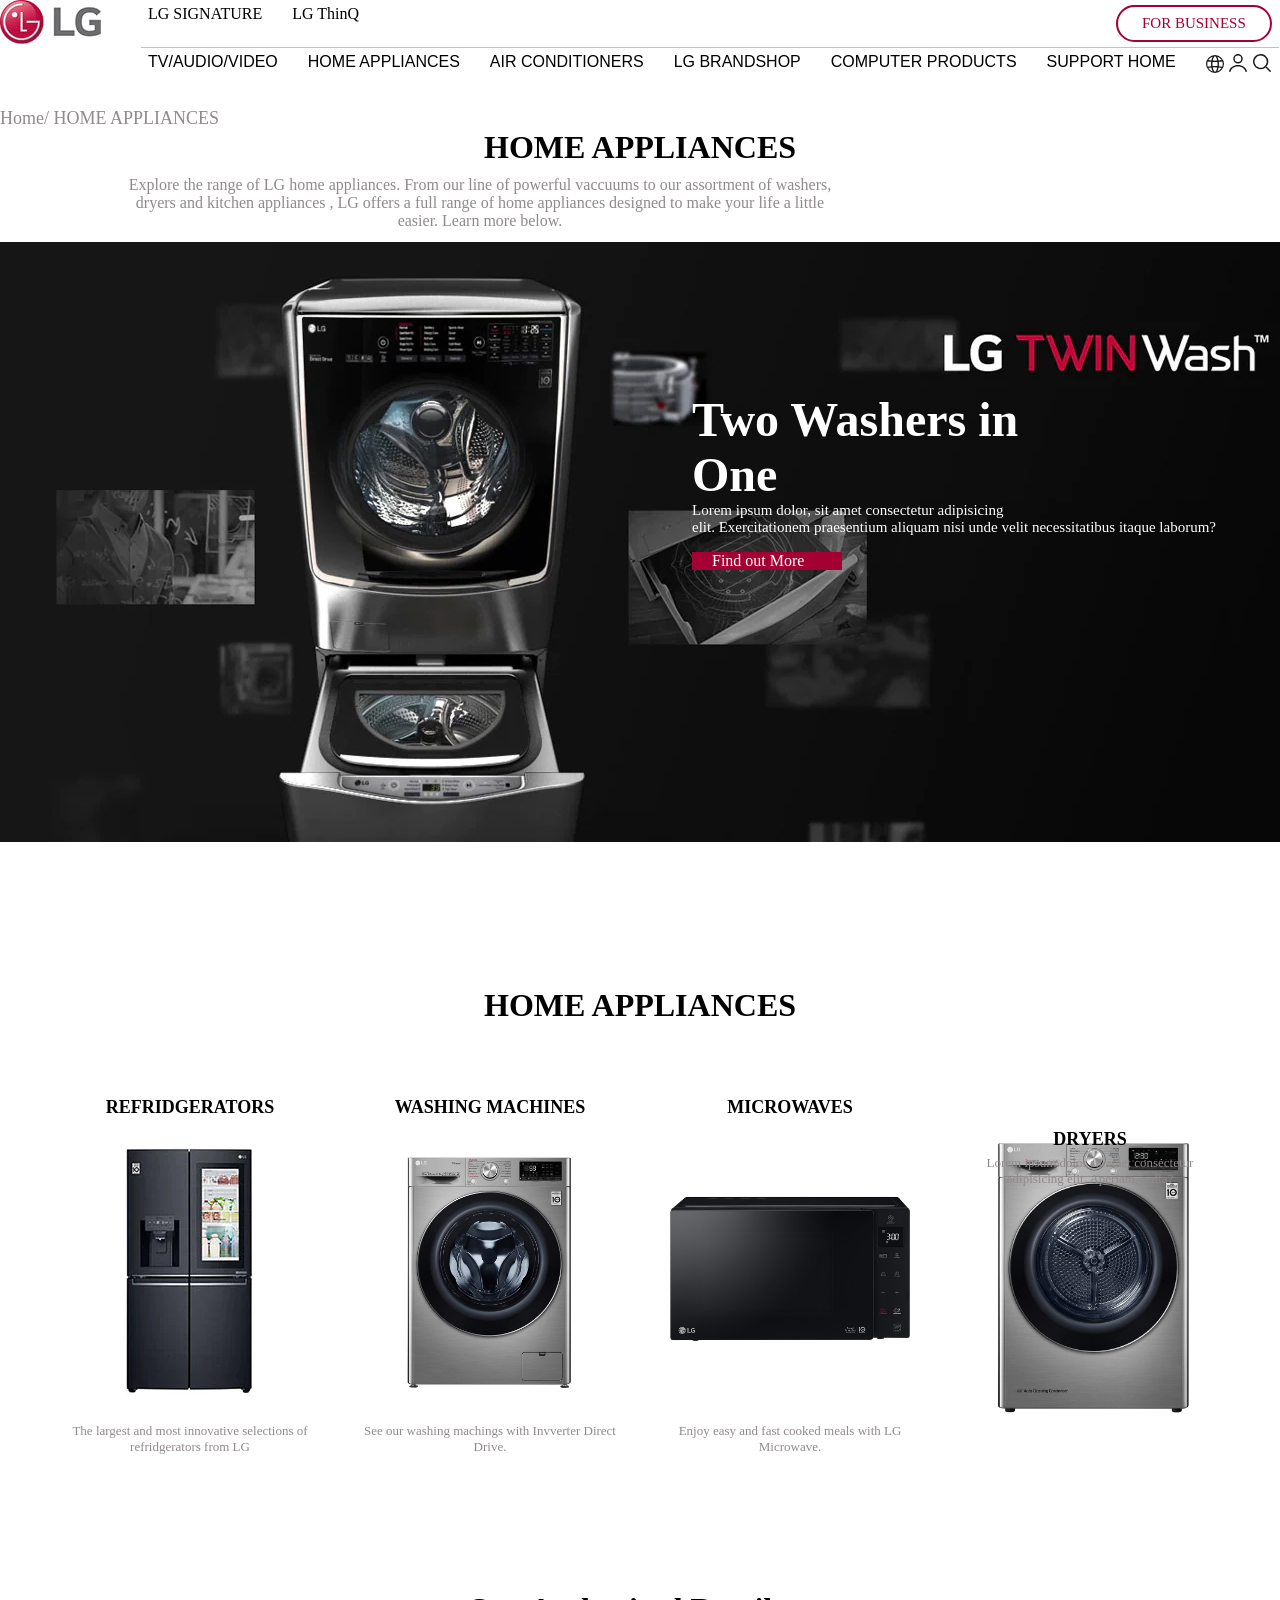
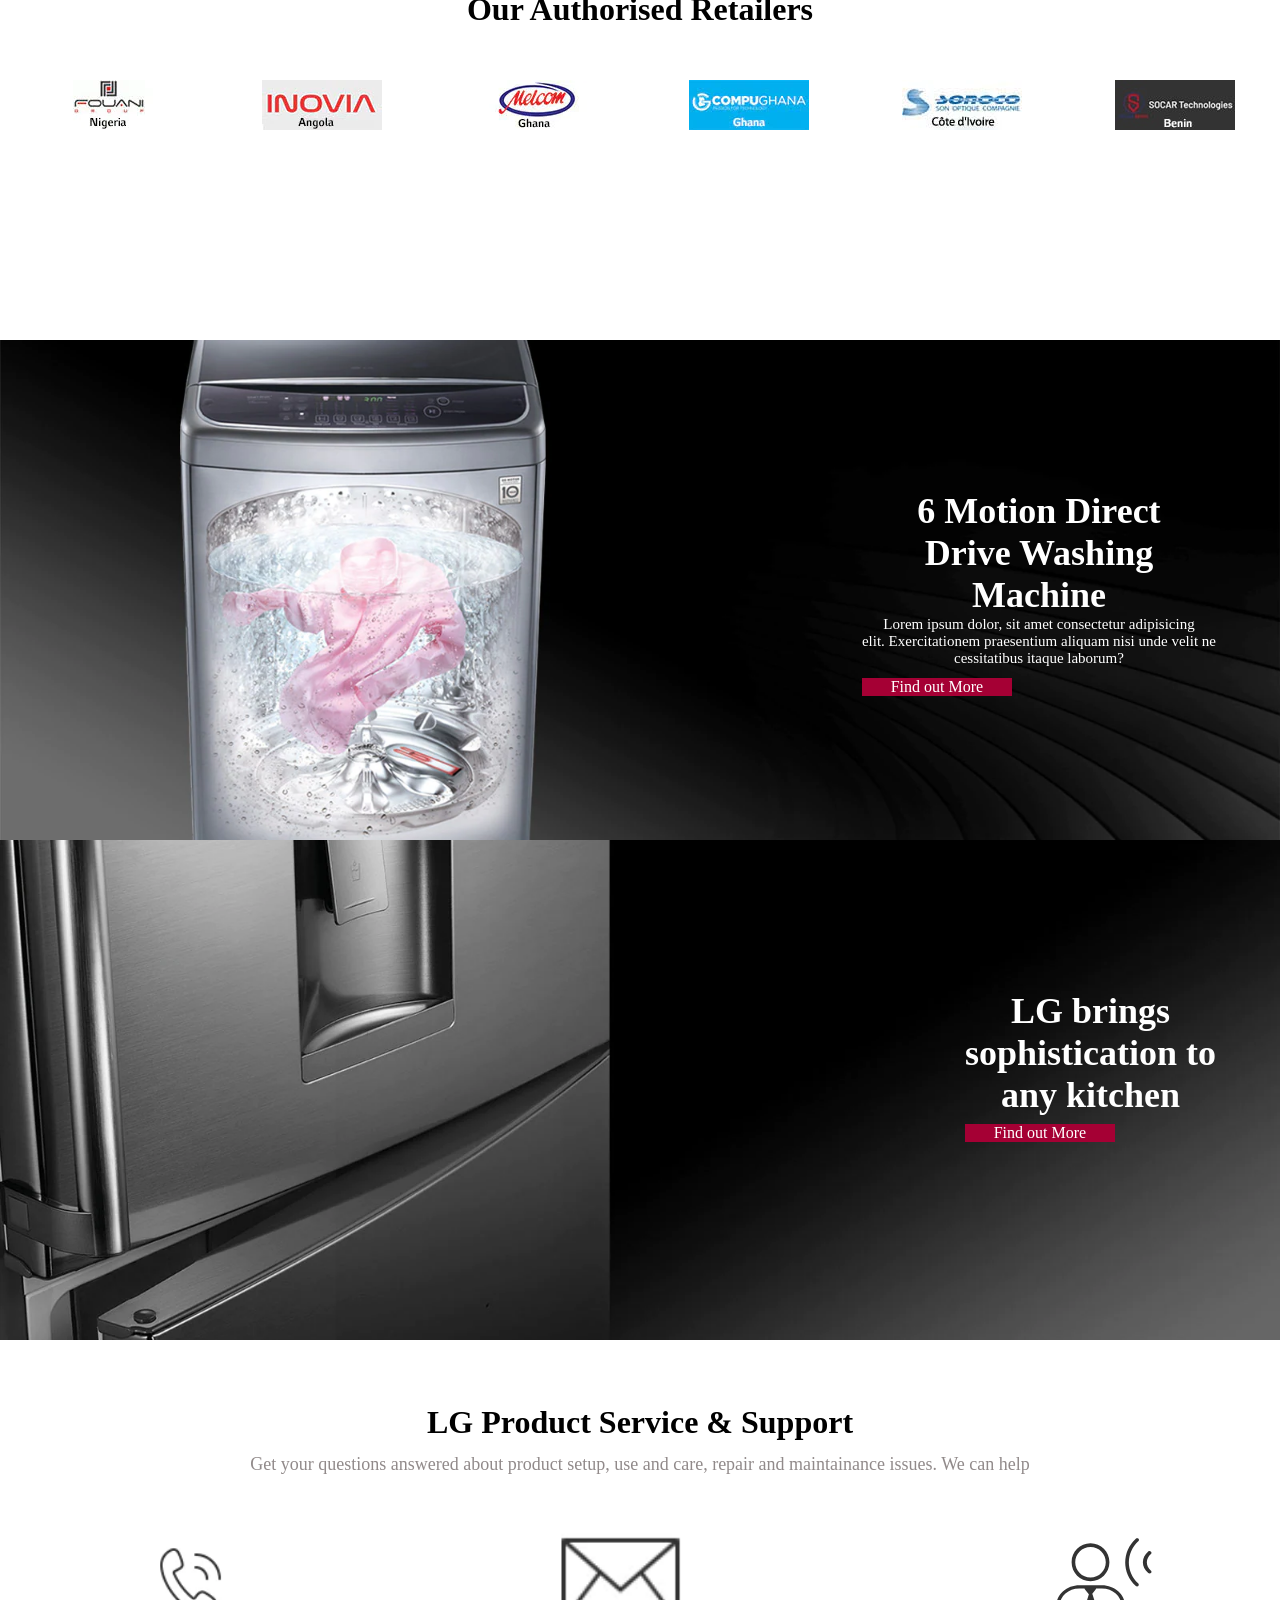
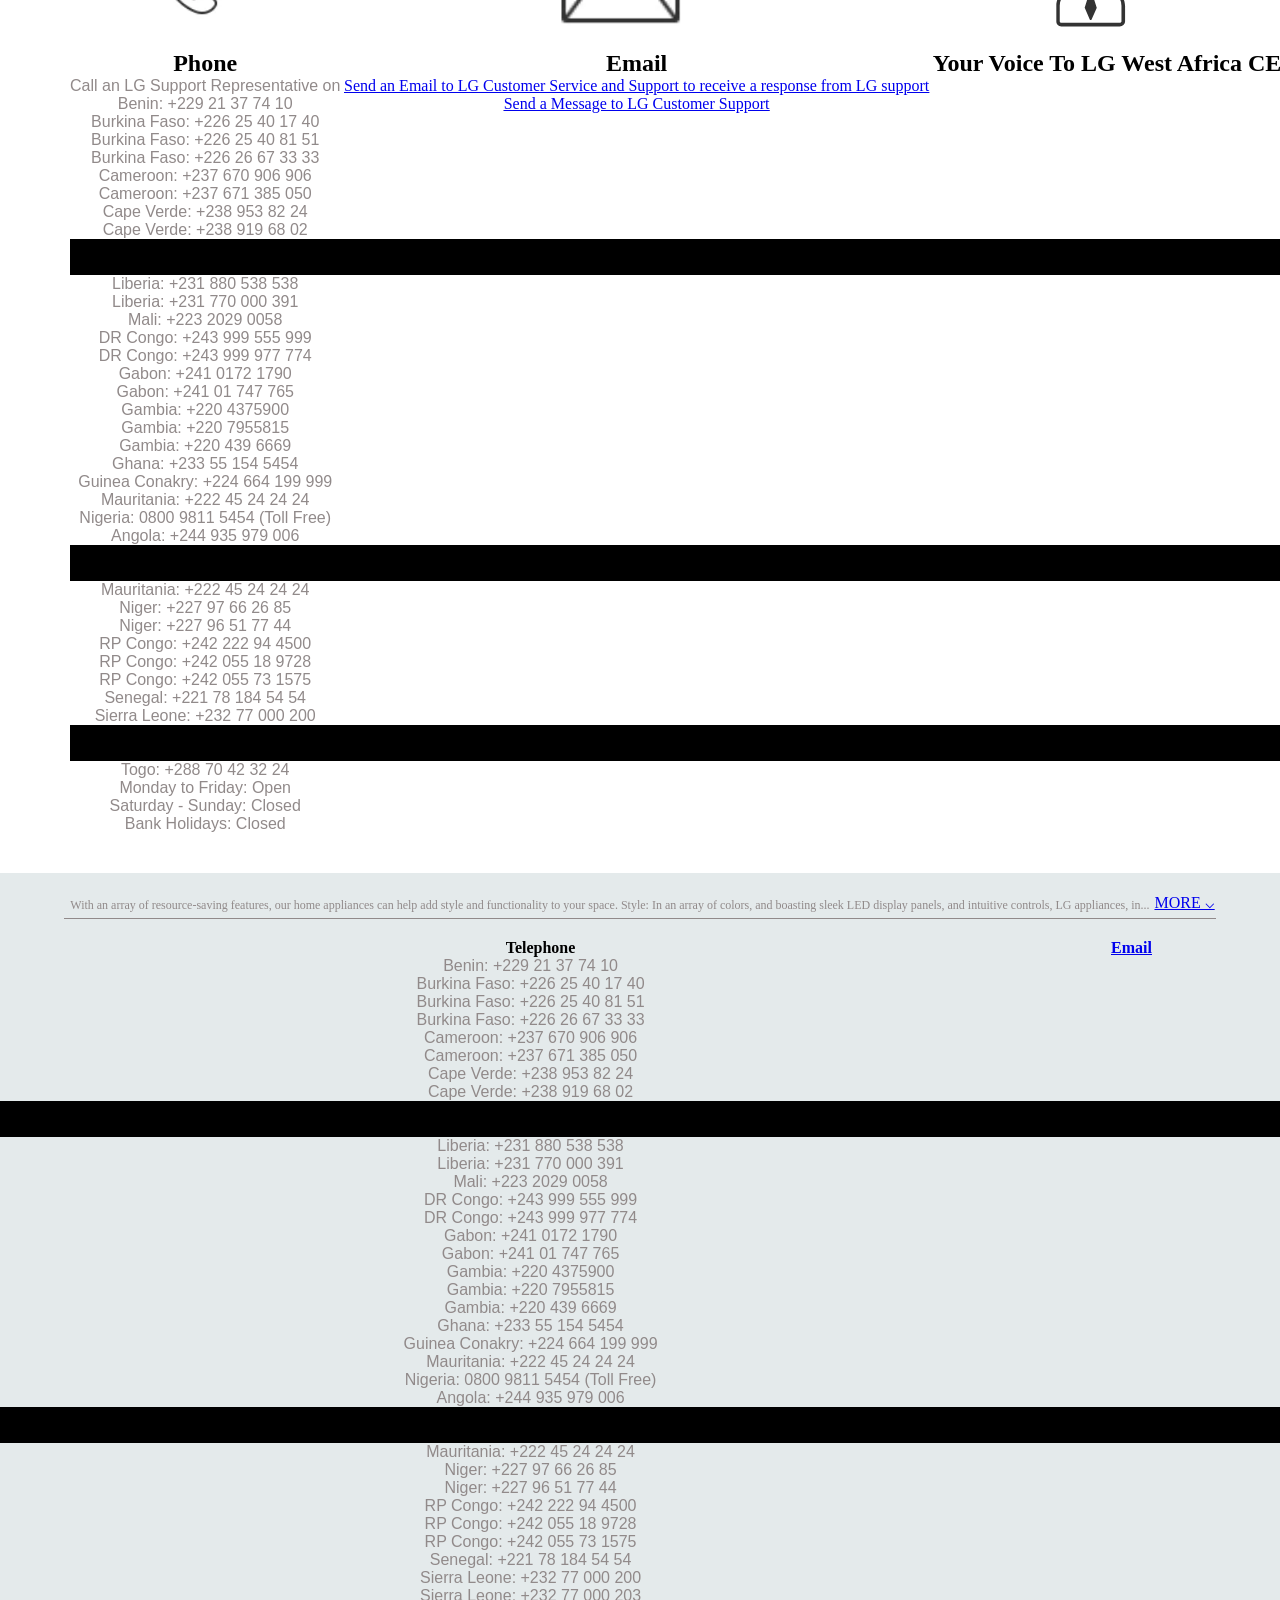
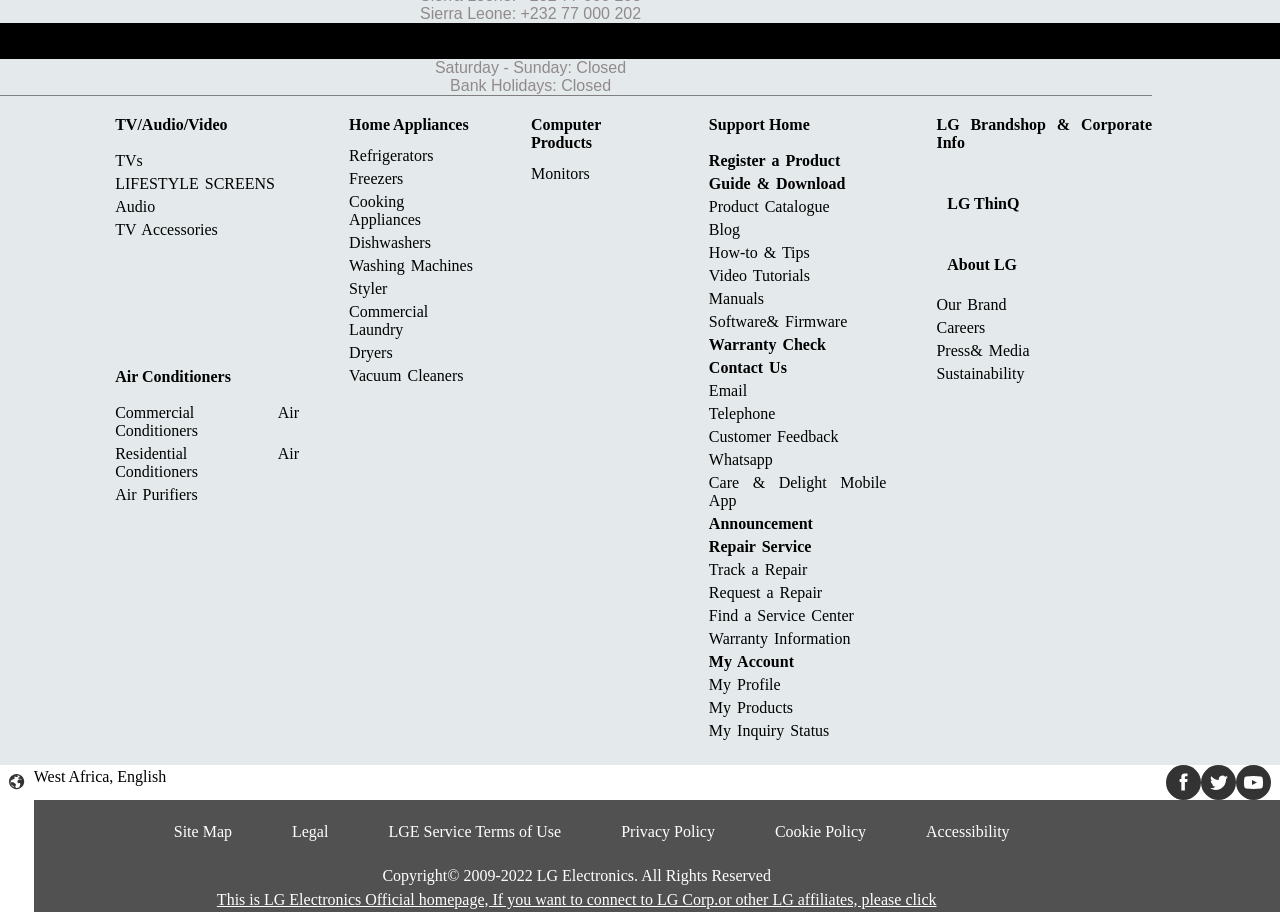
<file: home.html>
<!DOCTYPE html>
<html lang="en">
<head>
    <meta charset="UTF-8">
    <meta name="viewport" content="width=device-width, initial-scale=1.0">
    <link rel="stylesheet" href="style.css">
    <title>LG</title>
</head>
<body>
    
    <div class="nav">
       <div class="navlogo"> <img src="logo-small.jpg" alt=""></div>
       <div class="navcontent"> 
        <ul  class="nav1content">
        <li> LG SIGNATURE</li>
        <li> LG ThinQ</li>
        <div class="but"><a href="#">FOR BUSINESS</a></div>
        </ul>
        <ul class="nav2content">
            <li> <a href="audio.html">TV/AUDIO/VIDEO</a></li>
            <li> <a href="home.html">HOME APPLIANCES</a></li>
            <li> <a href="%">AIR CONDITIONERS</a></li>
           
            <li> <a href="%">LG BRANDSHOP</a></li>
            <li> <a href="%">COMPUTER PRODUCTS</a></li>
            <li> <a href="%">SUPPORT HOME</a></li>
            <div class="tab">
                <ul>
                    <img src="nav-image1.svg" alt="">
                    <img src="nav-image-2.svg" alt="">
                    <img src="search-image.svg" alt="">
                </ul>
            </div>
        </ul>
       
       </div>
    </div>   
    <div class="hm">Home/ HOME APPLIANCES</div>  
    <div class="ha">HOME APPLIANCES</div>
    <div class="h">Explore the range of LG home appliances. From our line of powerful vaccuums to our assortment of washers,<br> dryers and kitchen appliances , LG offers a full range of home appliances designed to make your life a little <br>easier. Learn more below.</div>
    
    <div class="bgr"><img src="ha-section1-image.jpg" alt="">
        <div class="wes">
            <div class="washer"><h1>Two Washers in <br>One</h1>
            <p class="smm">Lorem ipsum dolor, sit amet consectetur adipisicing <br> elit. Exercitationem praesentium aliquam nisi unde velit necessitatibus itaque laborum?</p>
            <div class="tton"><a href="#">Find out More</a></div></div>
        </div>
    
    <div class="section2a">
        <div class="ter">HOME APPLIANCES</div>
        <div class="arise">
            <div class="frid">
                <div class="txt4">refridgerators</div>
                <div class="fridimg"></div>
                <div  class= "sub1"> The largest and most innovative selections of refridgerators from LG</div>
            </div> 
            <div class="wash">
                <div class="txt4">WASHING MACHINES</div>
                <div class="washimg"></div>
                <div class="sub2"> See our washing machings with Invverter Direct Drive.</div>
            </div> 
            <div class="micr">
                <div class="txt4">MICROWAVES</div>

                <div class="micrimg"></div>
                <div class="sub3"> Enjoy easy and fast cooked meals with LG Microwave.</div>
            </div> 
            <div class="drye">
                <div class="txt4">DRYERS</div>
                <div class="dryeimg"></div>
                <div class="sub4"> Lorem ipsum dolor sit amet consectetur adipisicing elit. Aperiam, nulla?</div>
            </div> 
       </div>
       <div class="ect">
            <div class="ter">Our Authorised Retailers</div>
            <div class="doo">
                    <div class="ng"></div>
                    <div class="an"></div>
                    <div class="gh"></div>
                    <div class="gn"></div>
                    <div class="ivc"></div>
                    <div class="bn"></div>
            </div>
        </div>
        <div class="prog">
            <div class="wes">
        <div class="washed"><h1>6 Motion Direct <br>Drive Washing <br>Machine</h1>
        <p class="smm">Lorem ipsum dolor, sit amet consectetur adipisicing <br> elit. Exercitationem praesentium aliquam nisi unde velit ne  <br>cessitatibus itaque laborum?</p>
      <div class="tton"><a href="#">Find out More</a></div></div>
     </div>
        </div>
        <div class="prov">
            <div class="wes">
        <div class="washed"><h1>LG brings <br>sophistication to <br>any kitchen</h1>

      <div class="tton"><a href="#">Find out More</a></div></div>
     </div>
        </div>
        <div class="vi">LG Product Service & Support</div>
    <div class="ki">Get your questions answered about product setup, use and care, repair and maintainance issues. We can help</div>
    <div class="icon">
        <div class="ph">
            <div class="phone"></div>
            <div column>
                <div class="one">Phone</div>
                <p class="support">Call an LG Support Representative on</p>
                <ul class="phone-list">
                    <li>Benin: +229 21 37 74 10</li>
                    <li>Burkina Faso: +226 25 40 17 40</li>
                    <li>Burkina Faso: +226 25 40 81 51</li>
                    <li>Burkina Faso: +226 26 67 33 33</li>
                    <li>Cameroon: +237 670 906 906</li>
                    <li>Cameroon: +237 671 385 050</li>
                    <li>Cape Verde: +238 953 82 24</li>
                    <li>Cape Verde: +238 919 68 02</li>
                    <div class="black"></div>
                    <li>Cote d'Ivoire: +225 7933 4251</li>
                    <li>Guinea Conakry: +224 642 89 354</li>
                    <li>Liberia: +231 880 538 538</li>
                    <li>Liberia: +231 770 000 391</li>
                    <li>Mali: +223 2029 0058</li>
                    <li>DR Congo: +243 999 555 999</li>
                    <li>DR Congo: +243 999 977 774</li>
                    <li>Gabon: +241 0172 1790</li>
                    <li>Gabon: +241 01 747 765</li>
                    <li>Gambia: +220 4375900</li>
                    
                    <li>Gambia: +220 7955815</li>
                    <li>Gambia: +220 439 6669</li>
                    <li>Ghana: +233 55 154 5454</li>
                    <li>Guinea Conakry: +224 664 199 999</li>
                    <li>Mauritania: +222 45 24 24 24</li>
                    <li>Nigeria: 0800 9811 5454 (Toll Free)</li>
                    <li>Angola: +244 935 979 006</li>
                    <div class="black"></div>
                    <li>Benin: +229 21 37 74 09</li>
                    <li>Niger: +227 97 66 26 85</li>
                     <li>Mauritania: +222 45 24 24 24</li>
                    <li>Niger: +227 97 66 26 85</li>
                    <li>Niger: +227 96 51 77 44</li>
                    <li>RP Congo: +242 222 94 4500</li>
                    <li>RP Congo: +242 055 18 9728</li>
                    <li>RP Congo: +242 055 73 1575</li>
                    <li>Senegal: +221 78 184 54 54</li>
                    <li>Sierra Leone: +232 77 000 200</li>
                    <div class="black"></div>
                    <li>Sierra Leone: +232 77 000 203</li>
                    <li>Sierra Leone: +232 77 000 202</li>
                    <li>Togo: +288 70 42 32 24</li>
                    <li>Monday to Friday: Open</li>
                    <li>Saturday - Sunday: Closed</li>
                    <li>Bank Holidays: Closed</li>
            </ul>
            </div>
       
        </div> 
        <div class="mai"> 
            <div class="mail"></div>
            <div class="one">Email</div>
            <div class="email"><a href="#">Send an Email to LG Customer Service and Support to receive a response from LG support</a></div>
            <div class="email"><a href="#">Send a Message to LG Customer Support</a></div>
        </div>
        <div class="tac">      
        <div class="contact"></div>
        <div class="one"> Your Voice To LG West Africa CEO</div>
        </div>
    </div>
     <div class="section11">
        <div class="mor">
            <div class="he">With an array of resource-saving features, our home appliances can help add style and functionality to your space. Style: In an array of colors, and boasting sleek LED display panels, and intuitive controls, LG appliances, in...</div>
            <div class="heb"><a href="#">MORE ⌵</a></div>
        </div>
        <div class="flex">
            <div class="fle">
                <div class="tele">Telephone</div>
                <div>
                    <ul class="phone-list">
                        <li>Benin: +229 21 37 74 10</li>
                        <li>Burkina Faso: +226 25 40 17 40</li>
                        <li>Burkina Faso: +226 25 40 81 51</li>
                        <li>Burkina Faso: +226 26 67 33 33</li>
                        <li>Cameroon: +237 670 906 906</li>
                        <li>Cameroon: +237 671 385 050</li>
                        <li>Cape Verde: +238 953 82 24</li>
                        <li>Cape Verde: +238 919 68 02</li>
                        <div class="black"></div>
                        <li>Cote d'Ivoire: +225 7933 4251</li>
                        <li>Guinea Conakry: +224 642 89 354</li>
                        <li>Liberia: +231 880 538 538</li>
                        <li>Liberia: +231 770 000 391</li>
                        <li>Mali: +223 2029 0058</li>
                        <li>DR Congo: +243 999 555 999</li>
                        <li>DR Congo: +243 999 977 774</li>
                        <li>Gabon: +241 0172 1790</li>
                        <li>Gabon: +241 01 747 765</li>
                        
                        <li>Gambia: +220 4375900</li>
                        <li>Gambia: +220 7955815</li>
                        <li>Gambia: +220 439 6669</li>
                        <li>Ghana: +233 55 154 5454</li>
                        <li>Guinea Conakry: +224 664 199 999</li>
                        <li>Mauritania: +222 45 24 24 24</li>
                        <li>Nigeria: 0800 9811 5454 (Toll Free)</li>
                        <li>Angola: +244 935 979 006</li>
                        <div class="black"></div>
                        <li>Benin: +229 21 37 74 09</li>
                        <li>Niger: +227 97 66 26 85</li>
                        <li>Mauritania: +222 45 24 24 24</li>
                        <li>Niger: +227 97 66 26 85</li>
                        <li>Niger: +227 96 51 77 44</li>
                        <li>RP Congo: +242 222 94 4500</li>
                        <li>RP Congo: +242 055 18 9728</li>
                        <li>RP Congo: +242 055 73 1575</li>
                        <li>Senegal: +221 78 184 54 54</li>
                        <li>Sierra Leone: +232 77 000 200</li>
                        <li>Sierra Leone: +232 77 000 203</li>
                        <li>Sierra Leone: +232 77 000 202</li>
                        <div class="black"></div>
                        <li>Togo: +288 70 42 32 24</li>
                        <li>Monday to Friday: Open</li>
                        <li>Saturday - Sunday: Closed</li>
                        <li>Bank Holidays: Closed</li>
                    </ul>
                </div> 
            </div>       
            <div class="ail"><a href="#">Email</a></div>
            
        </div>
        <div class="bott">
            <ul class="bottom">
                <div class="align">
                    <div>
                        <div><li>TV/Audio/Video</li></div>
                        <ul class="om">
                        <li>TVs</li>
                        <li>LIFESTYLE SCREENS</li>   
                        <li>Audio</li>   
                        <li>TV Accessories</li>      
                        </ul>
                    </div> 
                    <div>
                        <div class="mo"><li>Air Conditioners</li></div>
                        <ul class="om">
                            <li>Commercial Air Conditioners</li>
                            <li>Residential Air Conditioners</li>   
                            <li>Air Purifiers</li>   
                        </ul>
                    </div>
                </div>         
                <div>       
                    <div><li>Home Appliances</li></div>
                    <ul class="om">
                     <li>Refrigerators</li>  
                     <li>Freezers</li>   
                     <li>Cooking Appliances</li>   
                     <li>Dishwashers</li>   
                     <li>Washing Machines</li>   
                     <li>Styler</li>   
                     <li>Commercial Laundry</li>   
                     <li>Dryers</li>   
                     <li>Vacuum Cleaners</li>   
                    </ul> 
                </div>  
                <div> 
                    <div><li>Computer Products</li></div>
                    <ul class="om"><li>Monitors</li></ul>
                 </div> 
                 <div>
                    <div><li>Support Home</li></div>
                    <ul class="om">
                        <li class="on">Register a Product</li>
                        <li class="on">Guide & Download</li>
                        <li>Product Catalogue</li>
                        <li>Blog</li>
                        <li>How-to & Tips</li>
                        <li>Video Tutorials</li>
                        <li>Manuals</li>
                        <li>Software& Firmware</li>
                        <li class="on">Warranty Check</li>
                        <li class="on">Contact Us</li>
                        <li>Email</li>
                        <li>Telephone</li>
                        <li>Customer Feedback</li>
                        <li>Whatsapp</li>
                        <li>Care & Delight Mobile App</li>
                        <li class="on">Announcement</li>
                        <li class="on">Repair Service</li>
                        <li>Track a Repair</li>
                         <li>Request a Repair</li>
                          <li>Find a Service Center</li>
                           <li>Warranty Information</li>
                            <li class="on">My Account</li>
                            <li>My Profile</li>
                             <li>My Products</li>
                              <li>My Inquiry Status</li>
                    </ul>
                 </div>
                 <div>
                    <li> LG Brandshop & Corporate Info</li>
                    <li class="on"> LG ThinQ</li>
                    <li class="on">About LG</li>
                     <ul class="om">
                        <li>Our Brand</li>
                        <li>Careers</li>
                        <li>Press& Media</li>
                        <li>Sustainability</li>
                     </ul>
                 </div>   


            </ul>
        </div>
        
    </div class="click">
     <div class="globe">
        <div class="area">
            <div class="glo"><a href="#">West Africa, English</a></div>
            <div>
                <ul class="rea">
                    <img src="footer-image3-facebook.svg" alt="">
                    <img src="footer-imag4-twitter.svg" alt="">
                    <img src="footer-image5-youtube.svg" alt="">
                </ul>
            </div>
        </div>    
      
        <div class="blacki">
            
            <div class="nav">
                <div class="navcontent"> 
                    <ul  class="na1content">
                        <li><a href="#">Site Map</a></li>
                        <li><a href="#">Legal</a></li>
                        <li><a href="#">LGE Service Terms of Use</a></li>
                        <li><a href="#">Privacy Policy</a></li>
                        <li><a href="#">Cookie Policy</a></li>
                        <li><a href="#">Accessibility</a></li>        
                    </ul>
                    <div class="bil">Copyright©️ 2009-2022 LG Electronics. All Rights Reserved</div>
                    <div class="off"><a href="#">This is LG Electronics Official homepage, If you want to connect to LG Corp.or other LG affiliates, please click</a></div>
                </div>
            </div>   
        </div>

    </div>
</file>
<file: style.css>
*{
    padding: 0%;
    margin: 0%;
    width: auto;
}
.navlogo{
   height: 40px;
   width: auto;
}
.nav{
    width: 100%;
    display: flex;
    gap: 40px;
}
.nav1content{
    color: black;
    list-style: none;
    text-decoration: none;
    display: flex;
    padding: 5px 7px;
    gap: 30px;
    border-bottom: 1px solid #c2c2c2;
}
.na1content {
    color: black;
    list-style: none;
    text-decoration: none;
    display: flex;
    padding: 20px 110px;
    gap: 30px;
  
}
.na1content a{
    color: white; 
    text-decoration: none;
    margin-left: 30px;
}
.nav1content  a{
    color: white;
    text-decoration: none;
    font-family: 'Gill Sans', 'Gill Sans MT', Calibri, 'Trebuchet MS', sans-serif;
    margin: 0 auto;

}


.nav2content{
     list-style: none;
    display: flex;
    justify-content: space-between;
    gap: 30px;
    padding: 5px 7px;
    border-bottom: #7a7272 1px;
    
}
.nav2content a{
   color: black;
    text-decoration: none;
    font-size: medium;
    font-weight: light;
    font-family: 'Segoe UI', Tahoma, Geneva, Verdana, sans-serif;
}
.but {
    
    margin-left: auto;
}
.but a{
     text-decoration: none; 
     color: rgb(151, 28, 36);
    background-color: white;
    font-family: Verdana, Geneva, Tahoma;
    display: inline-block;
    background-color: transparent;      
    color: #a50034;                    
    border: 2px solid #a50034;           
    border-radius: 25px;               
    padding: 8px 24px;                   
    font-weight: normal;
    font-size: 15px;  
    transition: all 0.3s ease;
    display: inline-block;

}
.bgimg{
    height: 900px;
    width: 100%;
    object-fit: cover;
    background-image: url(section1-image.jpg);
    background-position: center;
    background-repeat: no-repeat;
    background-size: cover;
    margin-bottom: 50px;
    margin-top: 30px;
    position: relative;
    z-index: 1;
   
}
.mediaimg{
     background-image: url(section2-image1ha.jpg);
    background-position: center;
    background-repeat: no-repeat;
    background-size: contain;
    height: 300px;
    width: auto;

}
.hiimg{
      background-image: url(section2-image2\ ha\ \(1\).jpg);
    background-position: center;
    background-repeat: no-repeat;
    background-size: contain;
    height: 300px;
    width: auto;
}
.porimg{
      background-image: url(ection2-image4ha\ \(3\).jpg);
    background-position: center;
    background-repeat: no-repeat;
    background-size: contain;
    height: 300px;
    width: auto;
}
.rollimg{
      background-image: url(tvection2-image4ha\ \(4\).jpg);
    background-position: center;
    background-repeat: no-repeat;
    background-size: contain;
    height: 300px;
    width: auto;
}
.ledimg{
      background-image: url(tvection2-image4ha\ \(10\).jpg);
    background-position: center;
    background-repeat: no-repeat;
    background-size: contain;
    height: 300px;
    width: auto;
}
.nanoimg{
      background-image: url(tvsection2-image2\ ha\ \(3\).jpg);
    background-position: center;
    background-repeat: no-repeat;
    background-size: contain;
    height: 300px;
    width: auto;
}
.largeimg{
      background-image: url(rrr.jpg);
    background-position: center;
    background-repeat: no-repeat;
    background-size: contain;
    height: 300px;
    width: auto;
}
.tvsimg{
      background-image: url(why.jpg);
    background-position: center;
    background-repeat: no-repeat;
    background-size: contain;
    height: 300px;
    width: auto;
    background-position: center;
    background-repeat: no-repeat;
    background-size: contain;
    height: 300px;
    width: auto; 
}

.TVimg{
    background-image: url(section2-image1.jpg);
    background-position: center;
    background-repeat: no-repeat;
    background-size: contain;
    height: 300px;
    width: auto;
}
.fridimg{
     background-image: url(ha-section2-image1.jpg);
    background-position: center;
    background-repeat: no-repeat;
    background-size: contain;
    height: 300px;
    width: auto;
}
.washimg{
       background-image: url(ha-section2-image2.jpg);
    background-position: center;
    background-repeat: no-repeat;
    background-size: contain;
    height: 300px;
    width: auto;

}
.micrimg{
      background-image: url(ha-section2-image3.jpg);
    background-position: center;
    background-repeat: no-repeat;
    background-size: contain;
    height: 300px;
    width: auto;
}
.drye{
  background-image: url(ha-section2-image4.jpg);
    background-position: center;
    background-repeat: no-repeat;
    background-size: contain;
    height: 300px;
    width: auto;
}
.tv, .audio, .app, .AIR, .lg, .inst, .sound, .blog, .sign, .press, .frid, .wash, .micr, .drye {
    background-color: white;
    margin: auto  ;
    width:25% ;
    padding: 30px 20px; 
    border-radius: 10px;
    text-align: center;
}

.arise{
     display: flex;
    justify-content: space-between;
   box-sizing: border-box;
    padding: 40px;
    background-color: white;

}
.section2{
    display: flex;
    justify-content: space-between;
    gap: 20px;
    padding: 40px;
    background-color: #c2c2c2;
  
}
.section2a{
      margin-top: 3%;
      padding-top: 3%;
      align-items: center;
      text-align: center;
      height: auto;
    
}    

.audimg{
    background-image: url(section2-image2.jpg);
    background-position: center;
    background-repeat: no-repeat;
    background-size: contain;
    height: 300px;
    width:auto;
}
.APPimg{
    background-image: url(section2-image3.jpg);
    background-position: center;
    background-repeat: no-repeat;
    background-size: contain;
    height: 300px;
    width: auto;
}   
.airimg{
    background-image: url(section2-image4.jpg);
    background-position: center;
    background-repeat: no-repeat;
    background-size: contain;
    height: 300px;
    width: auto;
}   
.txt1, .txt2, .txt3, .txt4{
    font-weight: bold;
    font-family: 'Times New Roman';
    font-size: large;
    padding: 3px 0px;
    text-transform: uppercase;
}
.sub1, .sub2, .sub3, .sub4{
    font-weight: lighter;
    font-size: small;
    color: #918a8a;
    padding: 2px 0px;
    font-family: 'Lucida Sans'
}
.section3{
    display: flex;
    justify-content: space-between;
    gap: 20px;
    padding: 40px;
    background-color: white;
}  
.section4{
     display: flex;
    justify-content: space-between;
    gap: auto;
    padding: auto;
    background-color: white;

}
.lgimg{
    background-image:url(section3-image1.jpg) ;
    background-position: center;
    background-repeat: no-repeat;
    background-size:cover ;
    height: 250px;
    width: auto;
}
.instaimg{
     background-image:url(section3-image2.jpg) ;
    background-position: center;
    background-repeat: no-repeat;
    background-size:contain ;
    height: 250px;
    width: auto;

}

.soundimg{
    background-image:url(section3-image3.jpg) ;
    background-position: center;
    background-repeat: no-repeat;
    background-size:contain ;
    height: 250px;
    width: auto;
}
.seam, .insta, .sou{
    font-family: 'Times New Roman';
    font-size: larger;
    padding: 15px 5px;
    font-weight: bold;
}

.mr a{
    color: black;
    text-decoration: none;
}
.blogimg{
    background-image:url(section4-image1.jpg) ;
    background-position: center;
    background-repeat: no-repeat;
    background-size:contain ;
    height: 250px;
    width: auto;
}
.pressimg{
     background-image: url(section4-image3.jpg);
    background-position: center;
    background-repeat: no-repeat;
    background-size: contain;
    height: 300px;
    width: auto;
}
.signimg{
     background-image: url(section4-image2.jpg);
    background-position: center;
    background-repeat: no-repeat;
    background-size: contain;
    height: 300px;
    width: auto;
}
.CONTENT{
    list-style: none;
    display: flex;
    justify-content: space-between;
    gap: 30px;
    padding: 5px 7px;
}
.CONTENT a{
    text-decoration: none;
    color: black;
    font-size: medium;
    font-weight: bold;
    font-family: 'Segoe UI', Tahoma, Geneva, Verdana, sans-serif;
}
.content{
    width: 100%;
    display: flex;
    gap: 40px;
    margin: auto;
    padding: auto 50px;
    text-align: center;
    justify-content: center;
    border-bottom: #918a8a;
}
.ovenimg{
    background-image: url(section5-image1.jpg);
    background-position: center;
    background-repeat: no-repeat;
    background-size: contain;
    height: 300px;
    width: auto;
    margin: auto;
}
.section5{
    background-color: white;
   display: flex;
   justify-content: space-between;
    gap: 25px;
    padding: 40px;
    width: 100%;
}
.OVEN{
     background-color: white;
    margin: auto  ;
    width:50% ;
    padding: 30px 20px; 
    border-radius: 10px;
    text-align: center;
}
.oven{
    align-items: center;
    margin: auto;
}
.dryerimg{
    background-image: url(section5-image2.jpg);
    background-position: center;
    background-repeat: no-repeat;
    background-size: contain;
    height: 300px;
    width: auto;
    margin: auto;
}
.loadimg{
    background-image: url(section5-image3.jpg);
    background-position: center;
    background-repeat: no-repeat;
    background-size: contain;
    height: 300px;
    width: auto;
    margin: auto;
}
.acimg{
    background-image: url(section5-image4.jpg);
    background-position: center;
    background-repeat: no-repeat;
    background-size: contain;
    height: 300px;
    width: auto;
    margin: auto;
}
.section6{
    background-image: url(section6-image.jpg);
    background-position: center;
    background-repeat: no-repeat;
    background-size: contain;
    height: 900%;
    width: 100%;
    margin: 40px 0px;
    padding: 60px 10px;
}
.pic1{
    background-image: url(section7-image1.jpg);
    background-position: center;
     background-repeat: no-repeat;
    background-size: contain;
    height: 80vh;
    width:46%;
    margin-top: 8%;
    margin-left: 20%;
    position: relative;
   
    

}
.even{
    position: relative;
    top: 0;
    left: 0;
    padding-top: 2%;
    padding-left: 5%;
    font-weight: lighter;
    font-family: 'Lucida Sans', 'Lucida Sans Regular', 'Lucida Grande', 'Lucida Sans Unicode', Geneva, Verdana, sans-serif;
}
.pic2{
     background-image: url(section7-image2.jpg);
    background-position: center;
     background-repeat: no-repeat;
    background-size: cover;
    height: 38vh;
    width:100%;
    position: relative;
}
.pic3{
     background-image: url(section7-image3.jpg);
     background-position: center;
     background-repeat: no-repeat;
    background-size: cover;
    height: 38vh;
    width:100%;
    position: relative;
   
    
}
  
.section7{
    display: flex;
    justify-content:space-between;
    gap: 20px;
    align-items: center;
    width: 100%;
    height: 70vh;
    position: center;
     position: relative;
  
}
.both{
    display: flex;
    flex-direction: column;
    justify-content: space-between;
    height: 80vh;
    width: 50%;
     margin-top: 8%;
    margin-right: 20%;
   
}
.section8{
    display: flex;
    justify-content: space-between;
    width: 100%;
    height: 50vh;
    position: center;
}
.sec8{
    background-image: url(section8-image1.svg);
    background-position: center;
    background-repeat: no-repeat;
    background-size: contain;
    height: 20%;
    width: 20%;
    margin-top: 10%;
    margin-left: 25%;
}
.sec81{
    background-image: url(section8-image2.jpg);
    background-position: center;
    background-repeat: no-repeat;
    background-size: contain;
    height: 20%;
    width: 20%;
    margin-top: 10%;
    margin-right: 23%;
}
.sec8 p a, .sec81 p a{
    text-decoration: none;
    color: black;
    font-weight: bold;
    font-size: large;
}
.reg{
    margin-top: 23.9%;
    margin-left: 30%;
    color: black;
    font-weight: bold;
    font-size: large;
}
.join{
    font-size: x-large;
    font-weight: bold;
    align-items: center;
    justify-self: center;
}   
.con{
    color: #918a8a;
    font-family: Tahoma;
    justify-self: center;
    font-size: larger;
    word-spacing: 2px;
    padding-top: 2%;
}
.face{
    background-image: url(section9-facebook.jpg);
    background-position: center;
    background-repeat: no-repeat;
    background-size: contain;
}
.icons{
    display: flex;
    justify-content: center;
    height: 50vh;
    width: 100%;
    
    gap: 10%;
    margin-top: 1%;
}
.face{
    background-image: url(section9-twitter.jpg);
     background-position: center;
    background-repeat: no-repeat;
    background-size: contain;
    height: 40vh;
    width: 70%;
    margin-left: 2%;

}
.twit{
    background-image: url(section9-twitter.jpg);
     background-position: center;
    background-repeat: no-repeat;
    background-size: contain;
    height: 40vh;
    width: 70%;
    margin-left: 2%;
}
.you{
    background-image: url(section9-youtube.jpg);
     background-position: center;
    background-repeat: no-repeat;
    background-size: contain;
    height: 40vh;
    width: 70%;
}
.ins{
    background-image: url(section9-instagram.jpg);
    background-position: center;
    background-repeat: no-repeat;
    background-size: contain;
    height: 40vh;
    width: 70%;
}
.what{
    background-image: url(section9-whatsapp.jpg);
     background-position: center;
    background-repeat: no-repeat;
    background-size: contain;
    height: 40vh;
    width: 70%;
    margin-right: 7%;
}
.cons{
    color: #918a8a;
    font-family:  'Lucida Sans Unicode';
    display: flex;  
    text-align: center;
}
.vi{
    font-size: xx-large;
    font-weight: bolder;
    display: flex;
    justify-content: center;
    margin-top: 5%;
}
.ki{
    color: #918a8a;
    font-size: large;
    font-family: cursive;
    text-align: center;
    margin-top: 1%;
}
.icon{
    display: flex;
    justify-content: space-between;
    height: auto;
    width: 100vw;
    padding: 40px 20px;
    position: relative
}
.phone{
    background-image: url(section10-image1.jpg);
     background-position: center;
    background-repeat: no-repeat;
    background-size: contain;
    height: 15vh;
    width: 30%;
    margin-left: 80px;
}
.mail{
    background-image: url(section10-image2.jpg);
     background-position: center;
    background-repeat: no-repeat;
    background-size: contain;
    height: 15vh;
    width: 30%;
    margin-left: 189px;
}
.contact{
    background-image: url(section10-image3.svg);
     background-position: center;
    background-repeat: no-repeat;
    background-size: contain;
    height: 15vh;
    width: 30%;
    margin-left: 30%;
}

.hm{
    color: #918a8a;
    font-size: large;
    margin-top: 2%;
}
.ha{
    color: black;
    font-family: Comic Sans;
    font-weight: 700;
    font-size: xx-large;
    text-align: center;
     margin-bottom: 10px;
}
.wes{
    display: flex;
    justify-self: left;
    align-content: left;
    padding-left:50% ;

}
.smm{
    font-size: 15px;
}
.washed{
    color: white;
    justify-content: left;
    align-content: left;
    top: 30%;
    right: 5%;
    position: absolute;
    z-index: 2;
    font-weight: lighter; 
       font-size: large;
    font-family: serif;
}
.washer{
    color: white;
    justify-content: left;
    align-content: left;
    top: 30%;
    right: 5%;
    position: absolute;
    z-index: 2;
    font-size: x-large;
}
.h{
    color: #918a8a;
    text-align: center;
    justify-content: center;
    display: flex;
    align-items: center;
    justify-self: center;
    max-width: 75%;

}
.bg{
    
     height: 500px;
    max-width: 100%;
    background-position: center;
    background-repeat: no-repeat;
    background-size: contain;
    margin-bottom: 50px;
     justify-self: center;
     display: flex;  
}


.bgi{
    
     height: 500px;
     width: 100%;
    max-width: 1200px;
    background-position: center;
    background-repeat: no-repeat;
    background-size: contain;
    position: relative;
    display: flex;
     justify-self: center;
     justify-content: center;
     display: flex;  
}
.size{
    height: 900px;
    width: 100%;
}
.support, .phone-list{
    color: #918a8a;
    font-family: 'Segoe UI', Tahoma, Geneva, Verdana, sans-serif;
}
.ph{
    margin-left: 50px;
    text-align: center;
}
.phone-list{
    list-style: none;
    text-align: center;
}
.email{
    color: black;
    text-decoration: underline;
    color: black;
     text-align: center;
}
.one{
    color: black;
    font-weight: bolder;
    font-size: x-large;
}
.mai  {
    align-items: center;
    text-align:center ;
    
}
.tac{
    align-items: center;
    text-align: center;
}
.mor{
    display: flex;
    justify-content: center;
    border-bottom: solid #918a8a 1px;
    width: 90%;
    margin:0 auto;
}
.he{
    color: #918a8a;
    padding: 5px 5px;
    text-align: center;
    font-size: 12px;
   
}
.section11{
    background-color: #e4eaeb;
    height: auto;
    width: 100%;
    clear: both;
    padding: 20px 0px;
   
}
.heb{
    text-decoration: none;
    color: black;
}
.tele{
    font-family: cursive;
    font-weight: bold;
    margin-left: 20px ;
    margin-top: 20px ;
}
.flex{
    width: 90%;
    margin: auto;
    text-align: center;
    margin-left: 0px;
    display: flex;
    justify-content: space-between;
    gap: 30px;
     border-bottom: 1px solid gray ;
     
}
.ail{
      font-family: cursive;
    font-weight: bold;
    margin-left: 20px ;
    margin-top: 20px ;
    text-decoration: underline;
    color: black;
    text-decoration-color: black;

}
.ter{
    font-family: cursive;
    font-size: xx-large;
    font-weight: bolder;
    text-align: center;
    margin-top: 5%;
}
.red{

}
.ng{
     background-image: url(ng.jpg);
    background-position: center;
    background-repeat: no-repeat;
    background-size: center;
    height: 50%;
    width: 30%;
   
}
.doo{
    height: 300px;
    width: 100%;
    display: flex;
   justify-content: space-between;
   margin: 2px;
}
.an{
      background-image: url(an.jpg);
    background-position: center;
    background-repeat: no-repeat;
    background-size: center;
     height: 50%;
    width: 30%;

}
.gh{
      background-image: url(gh.jpg);
    background-position: center;
    background-repeat: no-repeat;
    background-size: center;
     height: 50%;
    width: 30%;
}
.ivc{
    background-image: url(ivc.jpg);
    background-position: center;
    background-repeat: no-repeat;
    background-size: center;
     height: 50%;
    width: 30%;
}
.gn{
     background-image: url(gn.jpg);
    background-position: center;
    background-repeat: no-repeat;
    background-size: center;  
     height: 50%;
    width: 30%;
}
.bn{
     background-image: url(bn.jpg);
    background-position: center;
    background-repeat: no-repeat;
    background-size: center; 
     height: 50%;
    width: 30%; 
}
.ect{
    height: auto;
    width: 100%;
   align-items: center;
   margin: 0 auto;
   margin-bottom: 10px;
}
.bgr{
       background-position: center;
    background-repeat: no-repeat;
    background-size: cover; 
     height: 500px;
    width: 100%; 
    margin-top: 1%;
    position: relative;
    z-index: 1;
}
.prog{
    background-image: url(ha-section4-image.jpg);
        background-position: center;
    background-repeat: no-repeat;
    background-size: cover; 
     height: 500px;
    width: 100%; 
    margin-top: 0;
    position: relative;
    z-index: 1;
}
.prov{
    background-image: url(ha-section5-image.jpg);
        background-position: center;
    background-repeat: no-repeat;
    background-size: cover; 
     height: 500px;
    width: 100%; 
    position: relative;
    z-index: 1;
}
.black{
    width: 121%;
    height: 4vh;
    background-color: black;
    position: absolute
}
.fle{
    width: 100%;
}
.column{
    width: 100%;
}
.bott{
    
   width: 90%;
   font-family: cursive;
   font-weight: bold;

}
.on {
    font-family: cursive;
   font-weight: bold;
   margin-top: 20%;
   margin-left:5% ;

}
.bottom{
     display: flex;
    justify-content: space-between;
    list-style: none;
    margin: none;
    margin-top: 20px;
    gap: 50px;
    margin-left:10% ;
    text-align: justify;

}
.om{
    font-weight: lighter;
    list-style: none;
    margin-top: 10%;
    text-align: justify;
    
}
.om li{
    margin: 5px 0;
   word-spacing: 2px;
}
.mo{
    margin-top: 70%;
    
}
.click{
    left: 0;
    margin: 0;
    padding: 0;
}
.globe{
    background-image: url(footer-image1.svg);
    display: inline-block;
    padding-left: 25px; 
    background-position: left center;
    background-repeat: no-repeat;
    background-size: 16px 16px; 
    line-height: 1.5;
    color: #333333;
   
}
.sectiona{
    
}  
.half{
     display: flex;       
    flex-direction: column;
    width: 50%;           
    gap: 20px;   
}  
.qer{
    display: flex;
    justify-content: space-between;
    width: 90%;
    max-width: 1200px;  
    height: auto;
    gap: 20px;
    margin: 0 auto;
}
.bars{
    height: 400px;
    width: 100%;
    margin-top: 30px;
     position: relative;
}
.bard{
    height: 400px;
    width:100%;
    margin-top: 30px;
     position: relative;
}
.qer img {
    width: 100%;
    height: 100%;
    object-fit: cover;    
    display: block;
}

.bar{
    height: 50%;
    position: relative;
      margin-top: 30px;
    

}
.titlee{
    position: absolute;
    top: 0;
    left: 0;
    width: 100%;
    padding: 30px;
    color: white;
    font-family: sans-serif;
}
.titlee h2{
    font-size: 24px;
    font-weight: 600;
    margin-bottom: 5px;
}
.title p {
    font-size: 14px;
    color: #cccccc; 
}
.met{
    color: black;
    position: absolute;
    font-family: cursive;
    padding-top: 30%;
    font-weight: light;
    padding-right:60% ;

    top: 0;
    right: 0;
}
.mat{
    color: white;
     position: absolute;
     padding-right: 45%;
     padding-top: 15%;
     font-family: Arial, Helvetica, sans-serif;
}
.gam{
    color: #333333;
    position: absolute;
    padding-top: 15% ;
    padding-left: 35%;
}
.active{
    position: relative;
    font-family: cursive;
    font-weight: bolder;
    top: 0;
    left: 0;
    padding: 5% 10%;
  
    text-align: center;
    margin: 10px auto 0 auto;
r;
    }
.gen{
    display: flex;
    justify-content: center;
    color: #918a8a;
    width: 300px;
    font-size: 7px;
    position: absolute;
    top: 100%;
    text-align: center;
    align-items: center;
     margin: 10px auto 0 auto;
}
.game{
    position: absolute;
    padding-top:10% ;
    padding-left: 5px;
    display: flex;
    align-items: center;
    flex-direction: column;
    top: 0;
    right: 0; 
    color: white;
    width: 44%;
    height: 100%;
    z-index: 10;
    justify-content: left;
    
}
.tton{
    color: white;
    background-color: #a50034;
    font-size: medium;
    width: 150px;
    margin-top: 3%;
}
.btn{
    position: absolute;
     color: white;
    background-color: #a50034;
    font-size: medium;
    width: 150px;
    margin-top: 60%;
    margin-left:70% ;
    height: 30px;
    padding: 2%;
}
.btn a{
     text-decoration: none;
    margin: auto;
    color: white;
    font-size: large;
    padding: 30px 40px;


}
.tton a{
    text-decoration: none;
    padding: 20px 20px;
    color: white;

}
.game h1{
    font-weight: bold;
    font-size: 32px;
    margin-bottom: 10px;
}
.area{
    border-top: black 1px;
    display: flex;
    justify-content: space-between;
    gap: 1000px;
    height: 20%;
}   
.rea{
    list-style: none;
    display: flex;
    justify-content: space-between;
}
.glo a {
    text-decoration: none;
    color:black;
    width: 100px; 
    
}
.blacki{
     width: 121%;
    height: auto;
    background-color: rgba(0, 0, 0, 0.683);
    position: absolute;
    margin: 0;
    padding: 0;

}
.bil{
    color: white;
   
}
.off a{
    text-decoration: underline;
    color: white;
}
</file>
